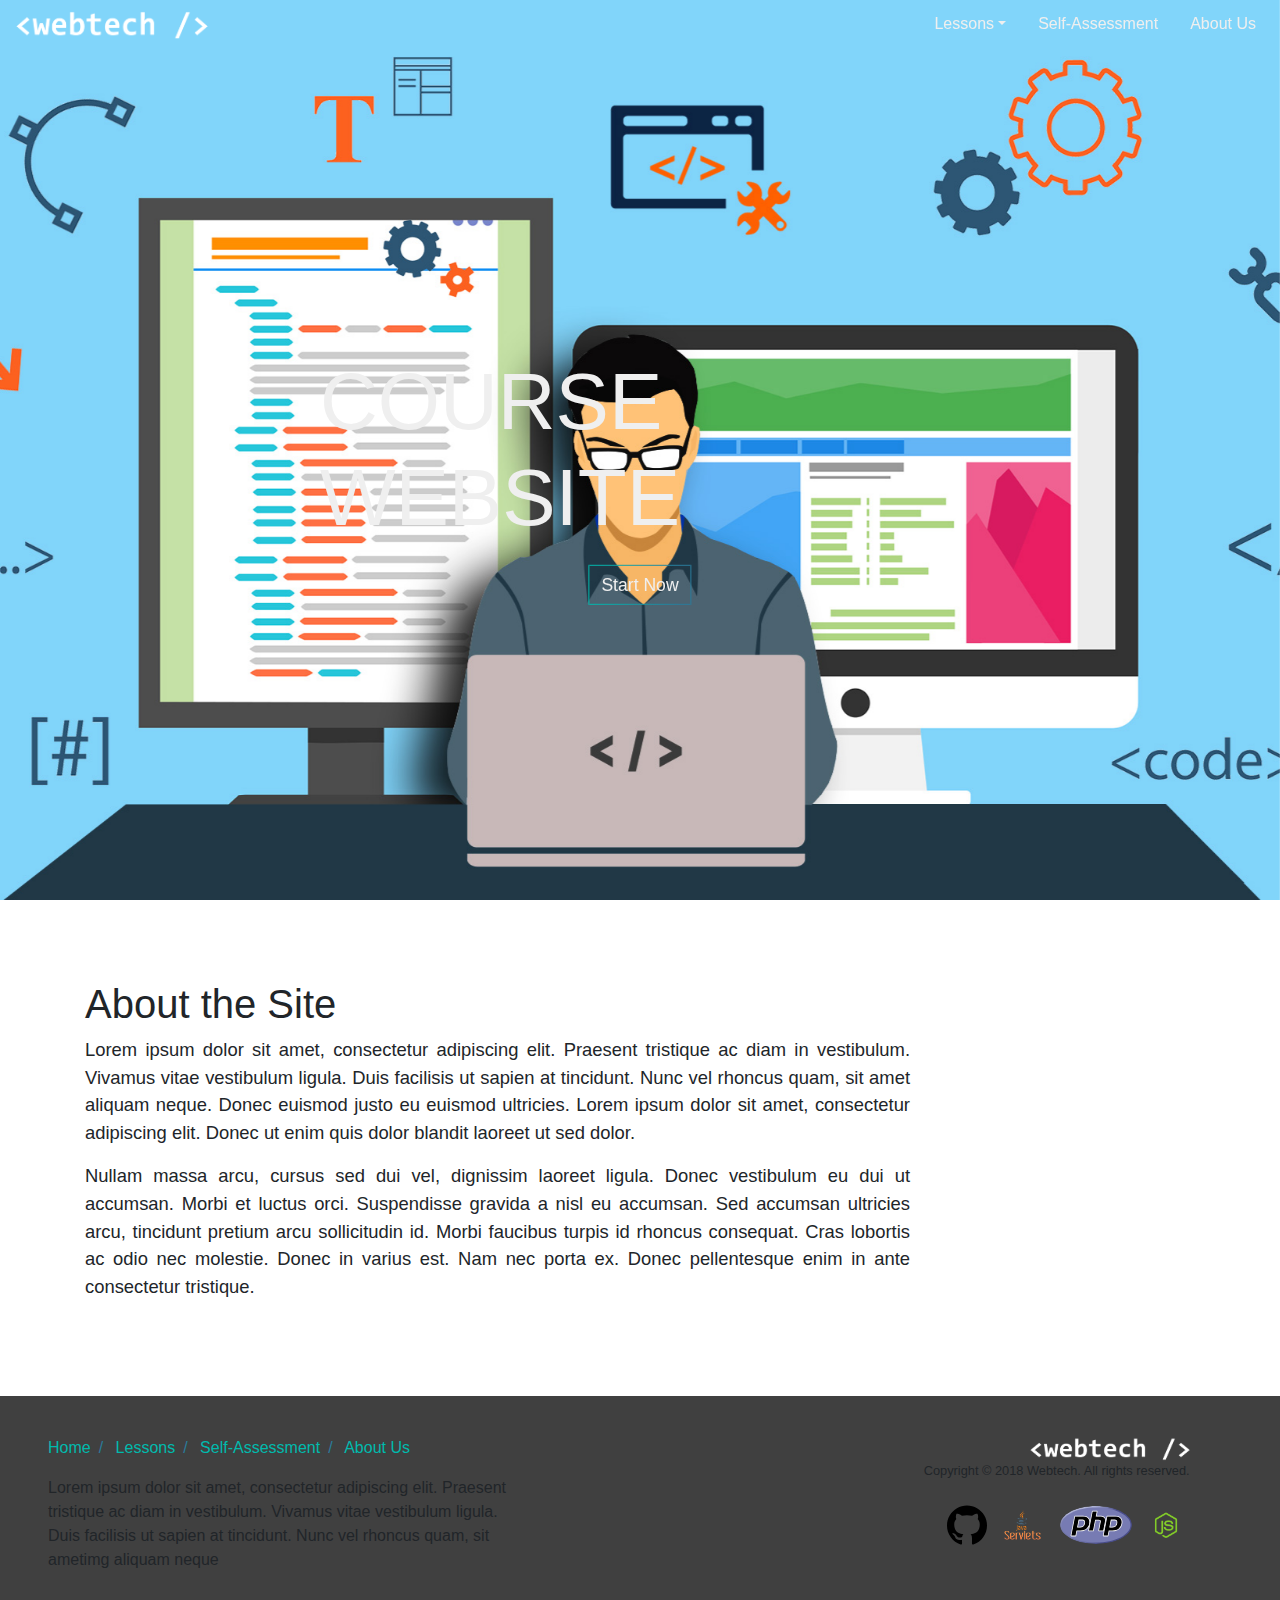
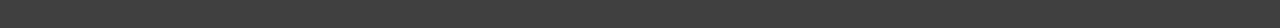
<file: Course Website/index.html>
<!DOCTYPE html>
<html lang="en">
<head>
    <meta charset="UTF-8">
    <meta name="viewport" content="width=device-width, initial-scale=1">
    <title>Webtech: Course Website</title>    
    <link rel="stylesheet" href="css/bootstrap.css">    
    <link rel="stylesheet" href="css/style.css">
</head>
<body>
    <header>
        <nav id="scroll-nav" class="navbar navbar-expand-lg navbar-dark bg-dark pl-10">
            <a href="index.html" class="navbar-brand">
                <img src="img/webtech2.png" alt="logo">
            </a>
            
            <button class="navbar-toggler" type="button" data-toggle="collapse" data-target="#collapse-btn" aria-controls="collapse-btn" aria-expanded="false" aria-label="Toggle navigation">
                <span class="navbar-toggler-icon"></span>
            </button>
            
            <div class="collapse navbar-collapse" id="collapse-btn">
                <ul class="navbar-nav ml-auto">
                    <li class="nav-item dropdown">
                        <a href="./html/lessons.html" class="nav-link dropdown-toggle mr-3" id="navbarDropdown" role="button" data-toggle="dropdown" aria-haspopup="true" aria-expanded="false">Lessons</a>
                        <div class="dropdown-menu dropdown-menu-right" aria-labelledby="navbarDropdown">
                            <a href="java-servlets.html" class="dropdown-item">Lesson 1: Servlets</a>
                            <a href="./html/php.html" class="dropdown-item">Lesson 2: PHP</a>
                            <a href="./html/nodejs.html" class="dropdown-item">Lesson 3: Node.js</a>
                       </div>
                   </li>
                   <li class="nav-item">
                       <a href="#" class="nav-link mr-3">Self-Assessment</a>
                   </li>
                   <li class="nav-item">
                       <a href="#" class="nav-link">About Us</a>
                   </li>
               </ul>
           </div>
        </nav>
    </header>
   
   <div class="cover">
        <div id="carouselExampleSlidesOnly" class="carousel slide" data-ride="carousel" data-interval="2000">
            <div class="carousel-inner">
                <div class="carousel-item active" style="background-image: url(img/bg1.jpg)"></div>
                <div class="carousel-item" style="background-image: url(img/bg2.jpg)"></div>
                <div class="carousel-item" style="background-image: url(img/bg.png)"></div>
            </div>
        </div>  
        <h1 class="cover-text">COURSE WEBSITE</h1>
        <a href="./html/lessons.html"><button class="btn btn-outline-dark" type="button">Start Now</button></a>
    </div>    
    
    <div class="container pt-10 mb-10" id="lnk-container">
        <div class="row">
            <div class="col-sm-9 text-justify">
                <h1>About the Site</h1>
                <p class="lead">
                    Lorem ipsum dolor sit amet, consectetur adipiscing elit. Praesent tristique ac diam in vestibulum. Vivamus vitae vestibulum ligula. Duis facilisis ut sapien at tincidunt. Nunc vel rhoncus quam, sit amet aliquam neque. Donec euismod justo eu euismod ultricies. Lorem ipsum dolor sit amet, consectetur adipiscing elit. Donec ut enim quis dolor blandit laoreet ut sed dolor.
                </p>
                <p class="lead">
                    Nullam massa arcu, cursus sed dui vel, dignissim laoreet ligula. Donec vestibulum eu dui ut accumsan. Morbi et luctus orci. Suspendisse gravida a nisl eu accumsan. Sed accumsan ultricies arcu, tincidunt pretium arcu sollicitudin id. Morbi faucibus turpis id rhoncus consequat. Cras lobortis ac odio nec molestie. Donec in varius est. Nam nec porta ex. Donec pellentesque enim in ante consectetur tristique.
                </p>
            </div>
        </div>
    </div>
    
    <footer>
        <div class="row">
            <div class="col-sm-5 mr-10">
               <div class="nav-footer mb-3">
                    <a href="index.html">Home</a>
                    <a href="./html/lessons.html">Lessons</a>
                    <a href="#">Self-Assessment</a>
                    <a href="#">About Us</a>
               </div>
               <p>Lorem ipsum dolor sit amet, consectetur adipiscing elit. Praesent tristique ac diam in vestibulum. Vivamus vitae vestibulum ligula. Duis facilisis ut sapien at tincidunt. Nunc vel rhoncus quam, sit ametimg aliquam neque</p>
            </div>
            <div class="col-sm-5 r-0">   
                <a href="index.html"><img src="img/webtech2.png" alt="logo"></a>
                <p class="text-copyright">Copyright &copy; 2018 Webtech. All rights reserved.</p>
                <div class="links mt-4">
                    <a href="#"><img src="img/github.svg" alt="Github Logo"></a>
                    <a href="http://www.oracle.com/technetwork/java/javaee/servlet/index.html"><img src="img/servlets.png" alt="Java Servlets Logo"></a>
                    <a href="http://php.net/manual/en/tutorial.php"><img src="img/php.svg" alt="PHP Logo"></a>
                    <a href="https://nodejs.org/api/"><img src="img/nodejs.png" alt="NodeJS Logo"></a>
                </div>
            </div>            
        </div>        
    </footer>
    
    <script src="js/jquery.slim.min.js"></script>
    <script src="js/jquery.min.js"></script>
    <script src="js/bootstrap.min.js"></script>
    <script src="js/script.js"></script>
    
</body>
</html>
</file>
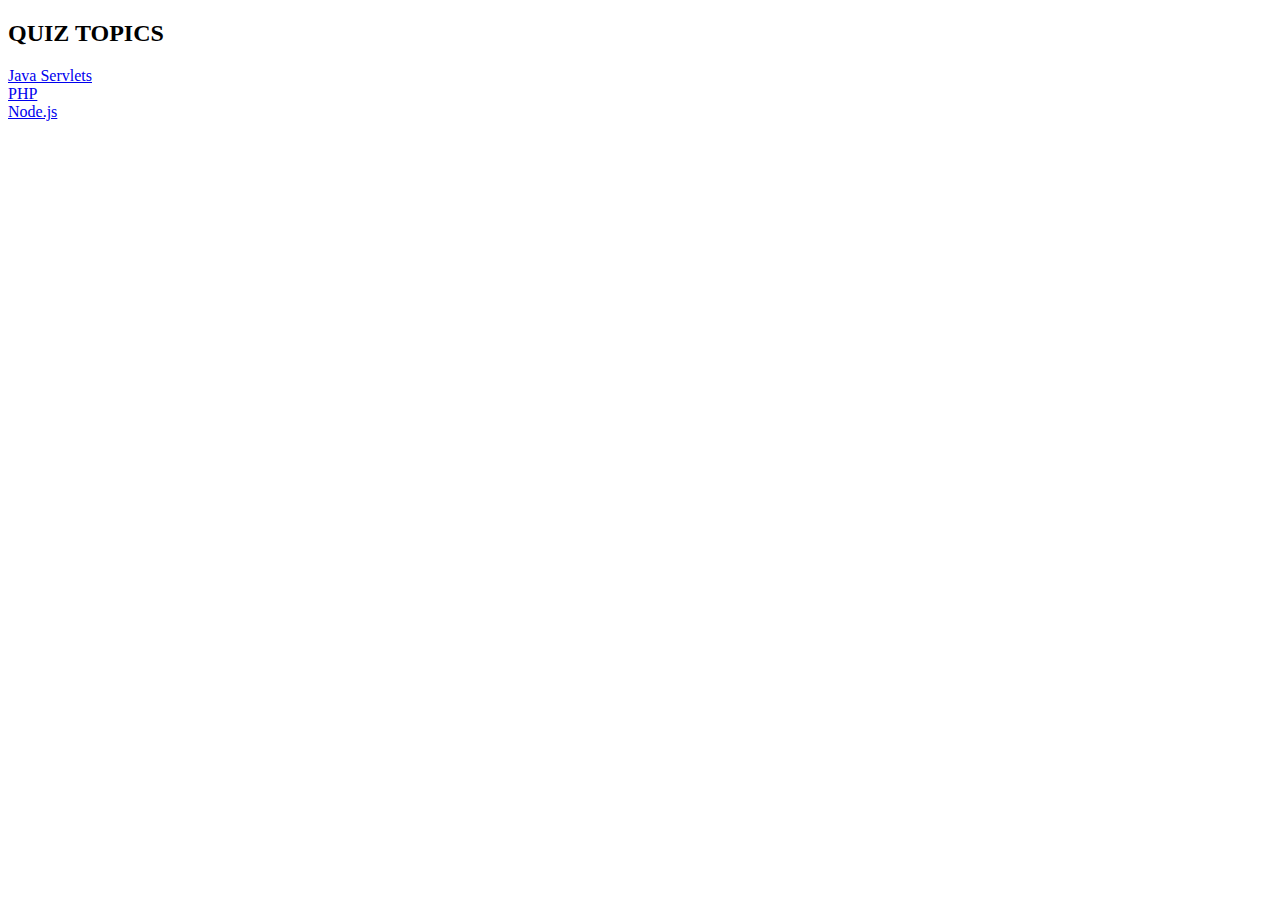
<file: self-assessment/index.html>
<!DOCTYPE html>
<html>
    <head>
        <meta charset="utf-8">
        <title> Try </title>
    </head>
    <body>
    	<h2> QUIZ TOPICS </h2>
        <a href="html/servletquiz.html">Java Servlets</a> <br> 
        <a href="html/phpquiz.html">PHP</a> <br>
        <a href="html/nodequiz.html">Node.js</a>
  
        <script src="js/jquery-3.3.1.js"></script>
        <script src="js/script.js"></script>
    </body>
</html>
</file>
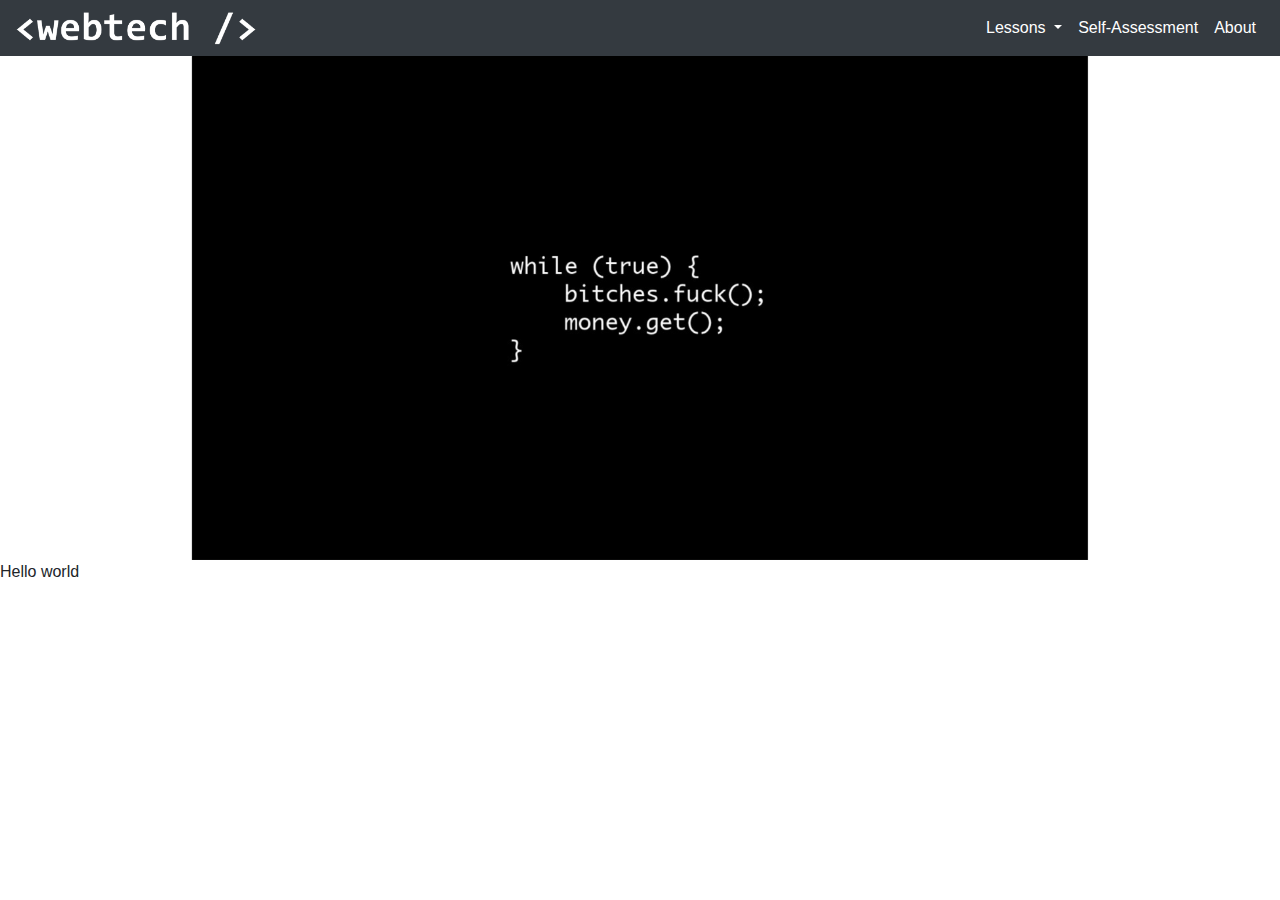
<file: site/index.html>
<!DOCTYPE html>
<html lang="en">

<head>
    <meta charset="UTF-8">
    <meta name="viewport" content="width=device-width, initial-scale=1.0">
    <meta http-equiv="X-UA-Compatible" content="ie=edge">
    <title>Webtech Finals</title>
    <link rel="stylesheet" href="css/bootstrap.css">
    <link rel="stylesheet" href="css/styles.css">
</head>

<body>
    <header>
        <nav class="navbar navbar-expand-lg bg-dark">
            <img src="img/webtech2.png" alt="site logo">
            <button class="navbar-toggler" type="button" data-toggle="collapse" data-target="#links" aria-controls="links" aria-expanded="false"
                aria-label="Toggle navigation">
                <span class="navbar-toggler-icon"></span>
            </button>

            <div class="collapse navbar-collapse" id="links">
                <ul class="navbar-nav ml-auto">
                    <li class="nav-item dropdown">
                        <a href="" class="nav-link dropdown-toggle" id="navbarDrop" role="button" data-toggle="dropdown" aria-haspopup="true" aria-expanded="false">
                            Lessons </a>

                        <div class="dropdown-menu" aria-labelledby="navbarDrop">
                            <a href="" class="dropdown-item">Topic 1:</a>
                            <a href="" class="dropdown-item">Topic 2:</a>
                            <a href="" class="dropdown-item">Topic 3:</a>
                        </div>
                    </li>
                    <li class="nav-item">
                        <a href="" class="nav-link"> Self-Assessment </a>
                    </li>
                    <li class="nav-item">
                        <a href="" class="nav-link"> About </a>
                    </li>
                </ul>
            </div>
        </nav>
    </header>

    <section>
        <div id="carouselExampleSlidesOnly" class="carousel slide" data-ride="carousel">
            <div class="carousel-inner">
                <div class="carousel-item active">
                    <img class="d-block" src="img/c.jpg" alt="First slide">
                </div>
                <div class="carousel-item">
                    <img class="d-block" src="img/b.jpg" alt="Second slide">
                </div>
                <div class="carousel-item">
                    <img class="d-block" src="img/a.jpg" alt="Third slide">
                </div>
            </div>
        </div>
    </section>

    <p>Hello world </p>
    <script src="js/jquery-3.3.1.slim.js"></script>
    <script src="js/bootstrap.js"></script>
</body>

</html>
</file>
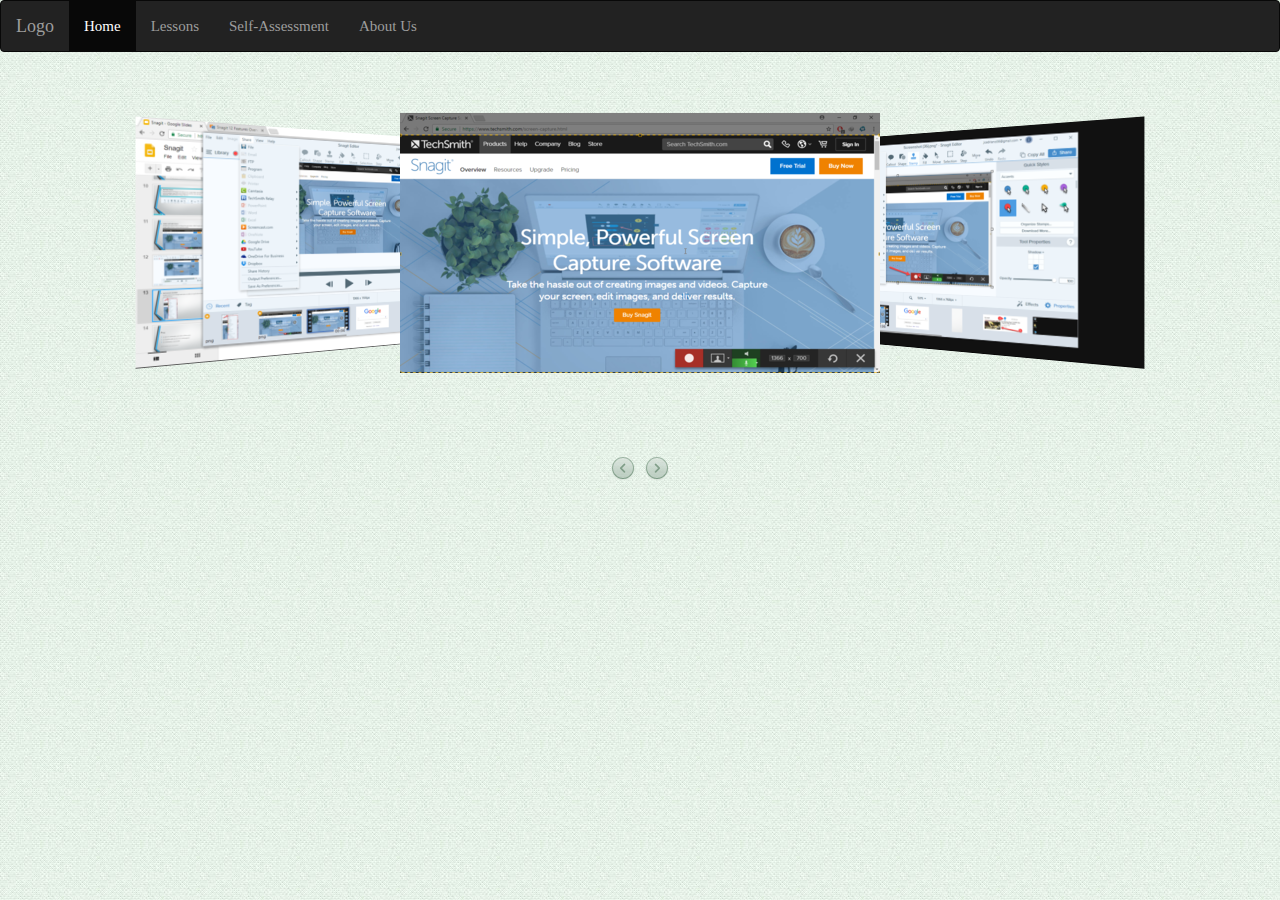
<file: 4-30/FirstSprint/index.html>
<!DOCTYPE html>
<html lang="en" dir="ltr">

<head>
  <title>WebTech Finals</title>
  <meta charset="utf-8">
  <meta name="viewport" content="width=device-width, initial-scale=1">
  <link rel="stylesheet" href="./resources/bootstrap/css/bootstrap.min.css">
  <script src="./resources/jquery/jquery-3.3.1.min.js"></script>
  <script src="./resources/bootstrap/js/bootstrap.min.js"></script>
  <link rel="stylesheet" type="text/css" href="css/demo.css" />
  <link rel="stylesheet" type="text/css" href="css/style.css" />
  <script type="text/javascript" src="js/modernizr.custom.53451.js"></script>
</head>

<body>
  <nav class="navbar navbar-inverse">
  <div class="container-fluid">
    <div class="navbar-header">
      <button type="button" class="navbar-toggle" data-toggle="collapse" data-target="#myNavbar">
        <span class="icon-bar"></span>
        <span class="icon-bar"></span>
        <span class="icon-bar"></span>
      </button>
      <a class="navbar-brand" href="#">Logo</a>
    </div>
    <div class="collapse navbar-collapse" id="myNavbar">
      <ul class="nav navbar-nav">
        <li class="active"><a href="#">Home</a></li>
        <li><a href="#">Lessons</a></li>
        <li><a href="#">Self-Assessment</a></li>
        <li><a href="#">About Us</a></li>
      </ul>
    </div>
  </div>
  </nav>

  <div class="slideshow">
    <div class="container">
        <section id="dg-container" class="dg-container">
        <div class="dg-wrapper">
          <a href="#"><img src="images/1.jpg" alt="image05"></a>
          <a href="#"><img src="images/2.jpg" alt="image06"></a>
          <a href="#"><img src="images/3.jpg" alt="image07"></a>
        </div>
        <nav>
          <span class="dg-prev">&lt;</span>
          <span class="dg-next">&gt;</span>
        </nav>
      </section>
    </div>
    <script type="text/javascript" src="js/jquery.gallery.js"></script>
    <script type="text/javascript">
      $(function() {
        $('#dg-container').gallery();
      });
    </script/>
  </div>
</body>

</html>
</file>
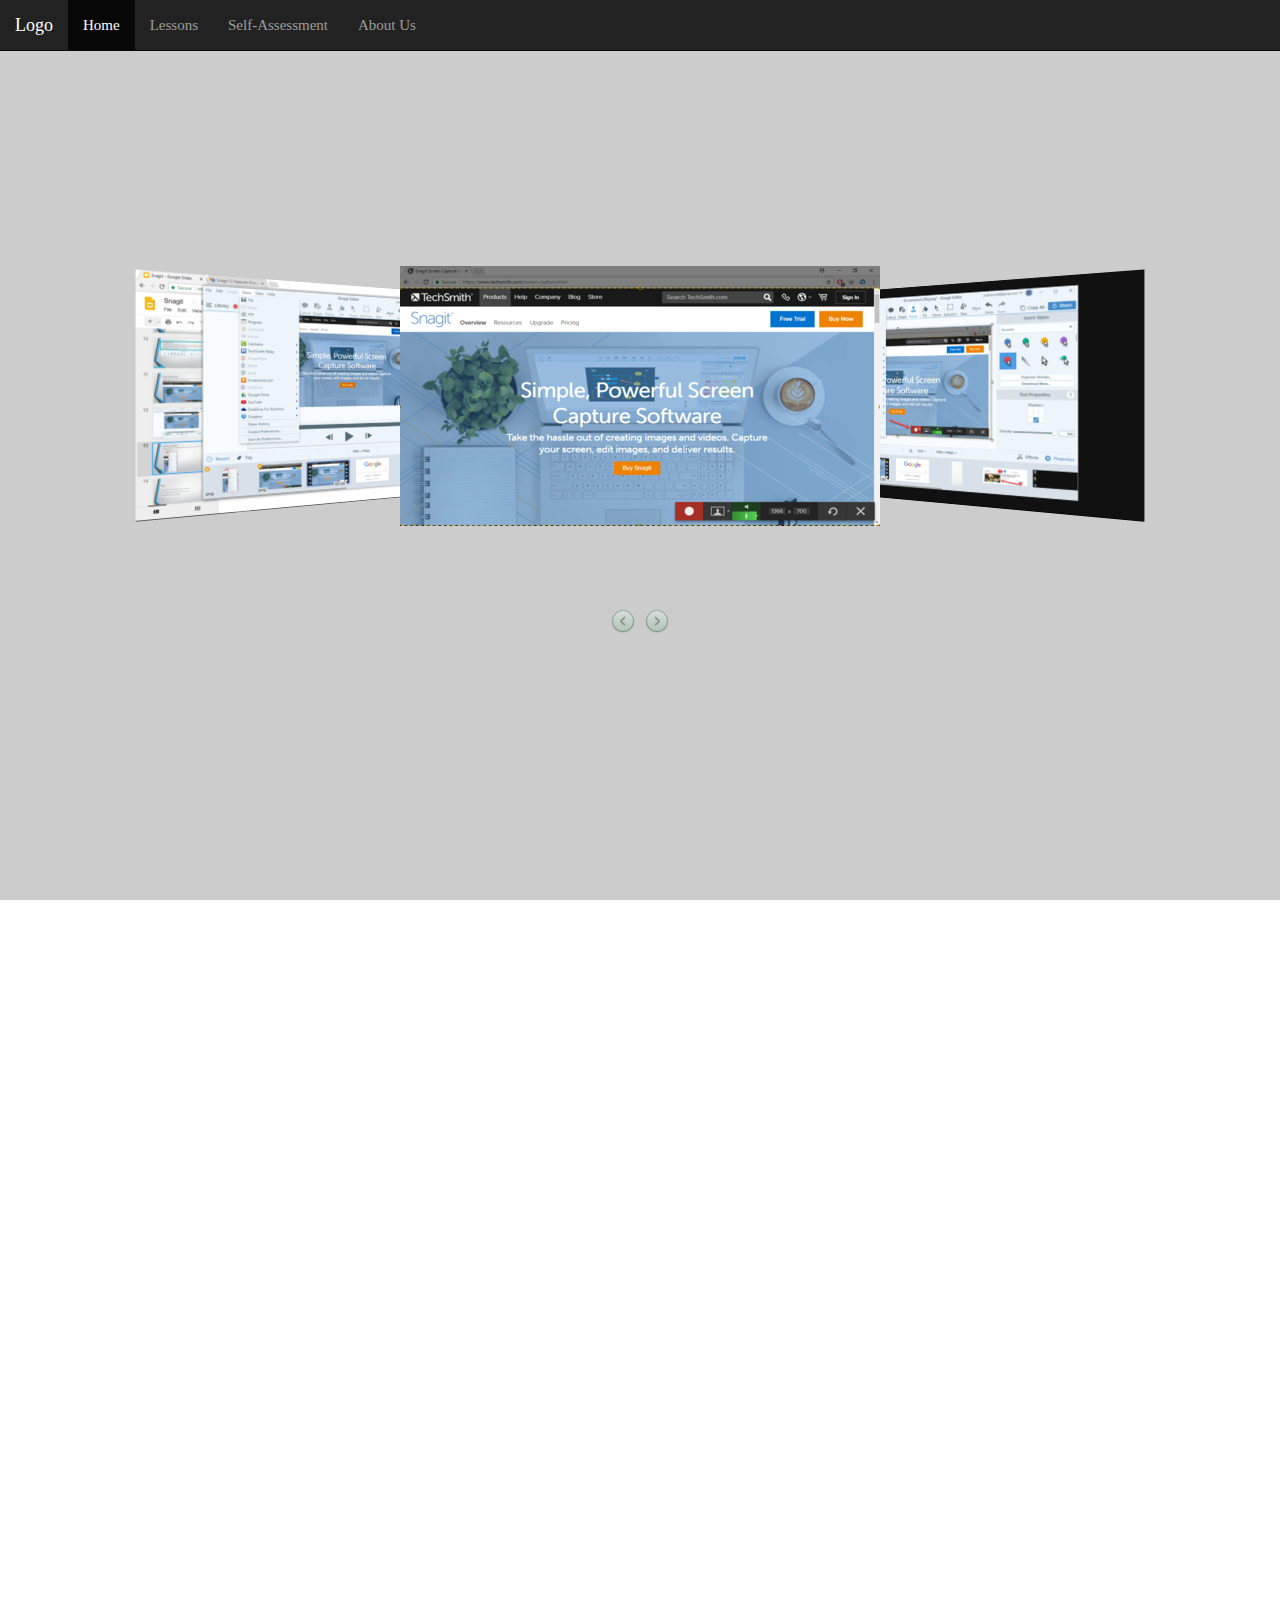
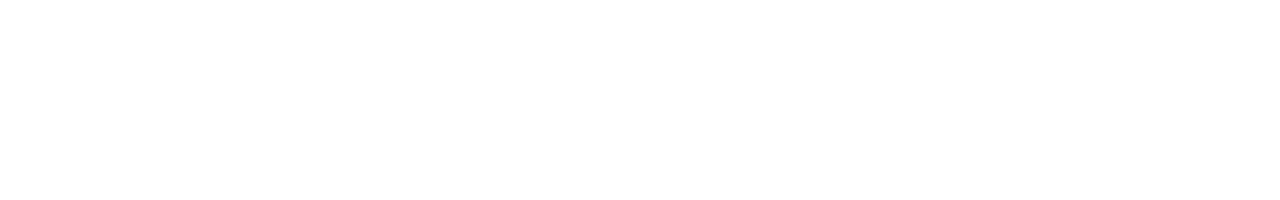
<file: 5-1/SecondSprint/index.html>
<!DOCTYPE html>
<html lang="en" dir="ltr">

<head>
  <title>WebTech Finals</title>
  <meta charset="utf-8">
  <meta name="viewport" content="width=device-width, initial-scale=1">
  <link rel="stylesheet" href="./resources/bootstrap/css/bootstrap.min.css">
  <script src="./resources/jquery/jquery-3.3.1.min.js"></script>
  <script src="./resources/bootstrap/js/bootstrap.min.js"></script>
  <link rel="stylesheet" type="text/css" href="css/demo.css" />
  <link rel="stylesheet" type="text/css" href="css/style.css" />
  <script type="text/javascript" src="js/modernizr.custom.53451.js"></script>
  <script type="text/javascript" src="js/jquery.gallery.js"></script>
  <script type="text/javascript">
    $(function() {
      $('#dg-container').gallery();
    });
  </script>

  <link rel="stylesheet" type="text/css" href="./css/jquery.fullPage.css">

  <!-- This following line is optional. Only necessary if you use the option css3:false and you want to use other easing effects rather than "linear", "swing" or "easeInOutCubic".
  <script src="vendors/jquery.easings.min.js"></script>-->
  <!-- This following line is only necessary in the case of using the option `scrollOverflow:true`
  <script type="text/javascript" src="vendors/scrolloverflow.min.js"></script>-->
  <script type="text/javascript" src="./js/jquery.fullPage.js"></script>
  <script type="text/javascript">
    $(document).ready(function() {
      $('#fullpage').fullpage({sectionsColor : ['#ccc', '#1bbc9b']});
  });
  </script>
  <link rel="stylesheet" type="text/css" href="./css/main.css">
</head>

<body>

    <nav class="navbar navbar-inverse navbar-fixed-top">
    <div class="container-fluid">
      <div class="navbar-header">
        <button type="button" class="navbar-toggle" data-toggle="collapse" data-target="#myNavbar">
            <span class="icon-bar"></span>
            <span class="icon-bar"></span>
            <span class="icon-bar"></span>
        </button>
        <a class="navbar-brand" href="#">Logo</a>
      </div>
      <div class="collapse navbar-collapse" id="myNavbar">
        <ul class="nav navbar-nav">
          <li class="active"><a href="#">Home</a></li>
          <li><a href="#">Lessons</a></li>
          <li><a href="#">Self-Assessment</a></li>
          <li><a href="#">About Us</a></li>
        </ul>
      </div>
    </div>
    </nav>

    <div id="fullpage">
    <div class="section" id="section0">

      <div class="slideshow">
        <div class="container">
            <section id="dg-container" class="dg-container">
            <div class="dg-wrapper">
              <a href="#"><img src="images/1.jpg" alt="image05"></a>
              <a href="#"><img src="images/2.jpg" alt="image06"></a>
              <a href="#"><img src="images/3.jpg" alt="image07"></a>
            </div>
            <nav>
              <span class="dg-prev">&lt;</span>
              <span class="dg-next">&gt;</span>
            </nav>
          </section>
        </div>
      </div>
    </div>

    <div class="section" id="section1">
      <div class="container">
        <div class="jumbotron">
          <h1>Welcome To This AWESOME Website</h1>
        </div>
      </div>
  	</div>

  </div>
</body>

</html>
</file>
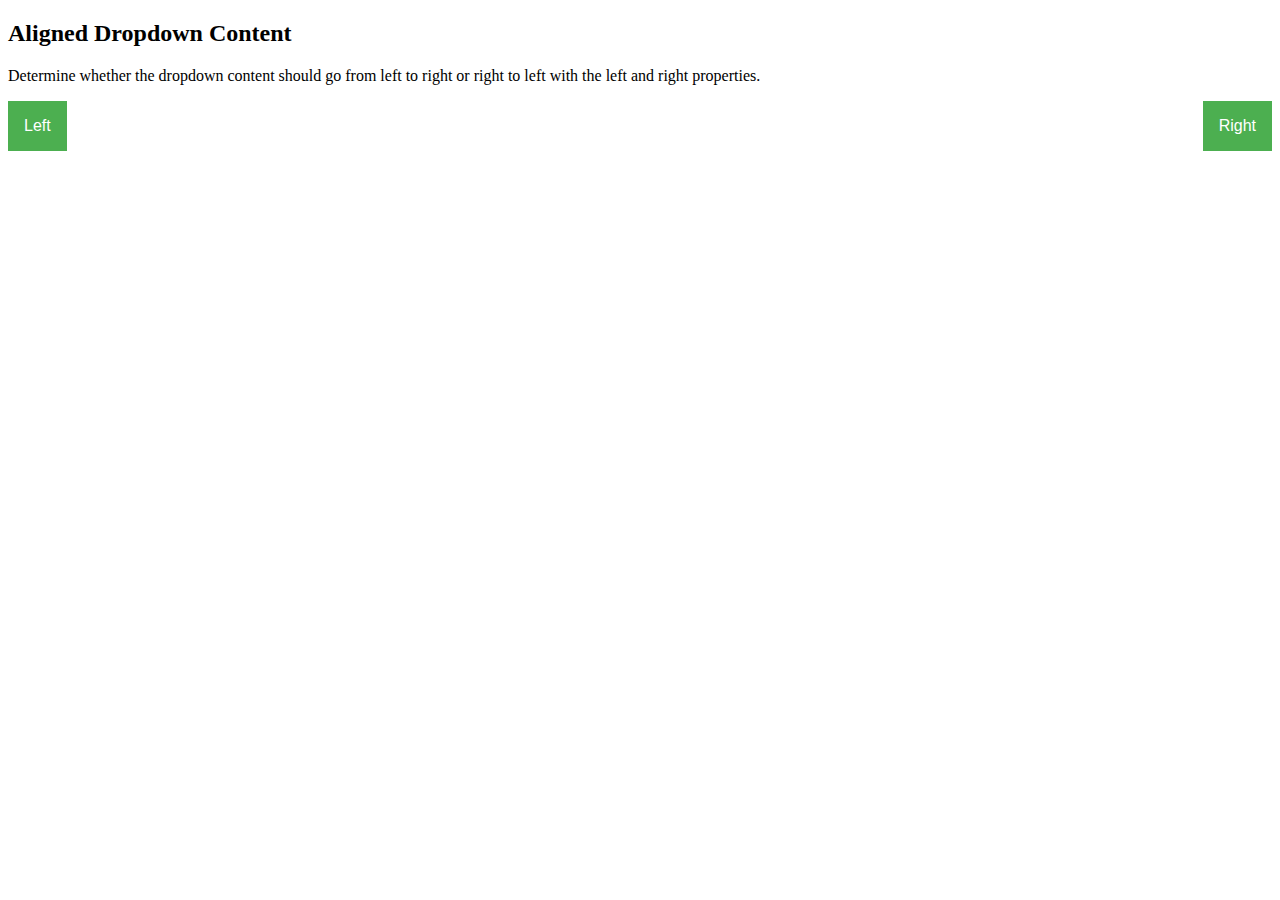
<file: 5-1-sample(2)/try.html>
<!DOCTYPE html>
<html>
<head>
<style>
.dropbtn {
    background-color: #4CAF50;
    color: white;
    padding: 16px;
    font-size: 16px;
    border: none;
    cursor: pointer;
}

.dropdown {
    position: relative;
    display: inline-block;
}

.dropdown-content {
    display: none;
    position: absolute;
    right: 0;
    background-color: #f9f9f9;
    min-width: 160px;
    box-shadow: 0px 8px 16px 0px rgba(0,0,0,0.2);
    z-index: 1;
}

.dropdown-content a {
    color: black;
    padding: 12px 16px;
    text-decoration: none;
    display: block;
}

.dropdown-content a:hover {background-color: #f1f1f1}

.dropdown:hover .dropdown-content {
    display: block;
}

.dropdown:hover .dropbtn {
    background-color: #3e8e41;
}
</style>
</head>
<body>

<h2>Aligned Dropdown Content</h2>
<p>Determine whether the dropdown content should go from left to right or right to left with the left and right properties.</p>

<div class="dropdown" style="float:left;">
  <button class="dropbtn">Left</button>
  <div class="dropdown-content" style="left:0;">
    <a href="#">Link 1</a>
    <a href="#">Link 2</a>
    <a href="#">Link 3</a>
  </div>
</div>

<div class="dropdown" style="float:right;">
  <button class="dropbtn">Right</button>
  <div class="dropdown-content">
    <a href="#">Link 1</a>
    <a href="#">Link 2</a>
    <a href="#">Link 3</a>
  </div>
</div>

</body>
</html>
</file>
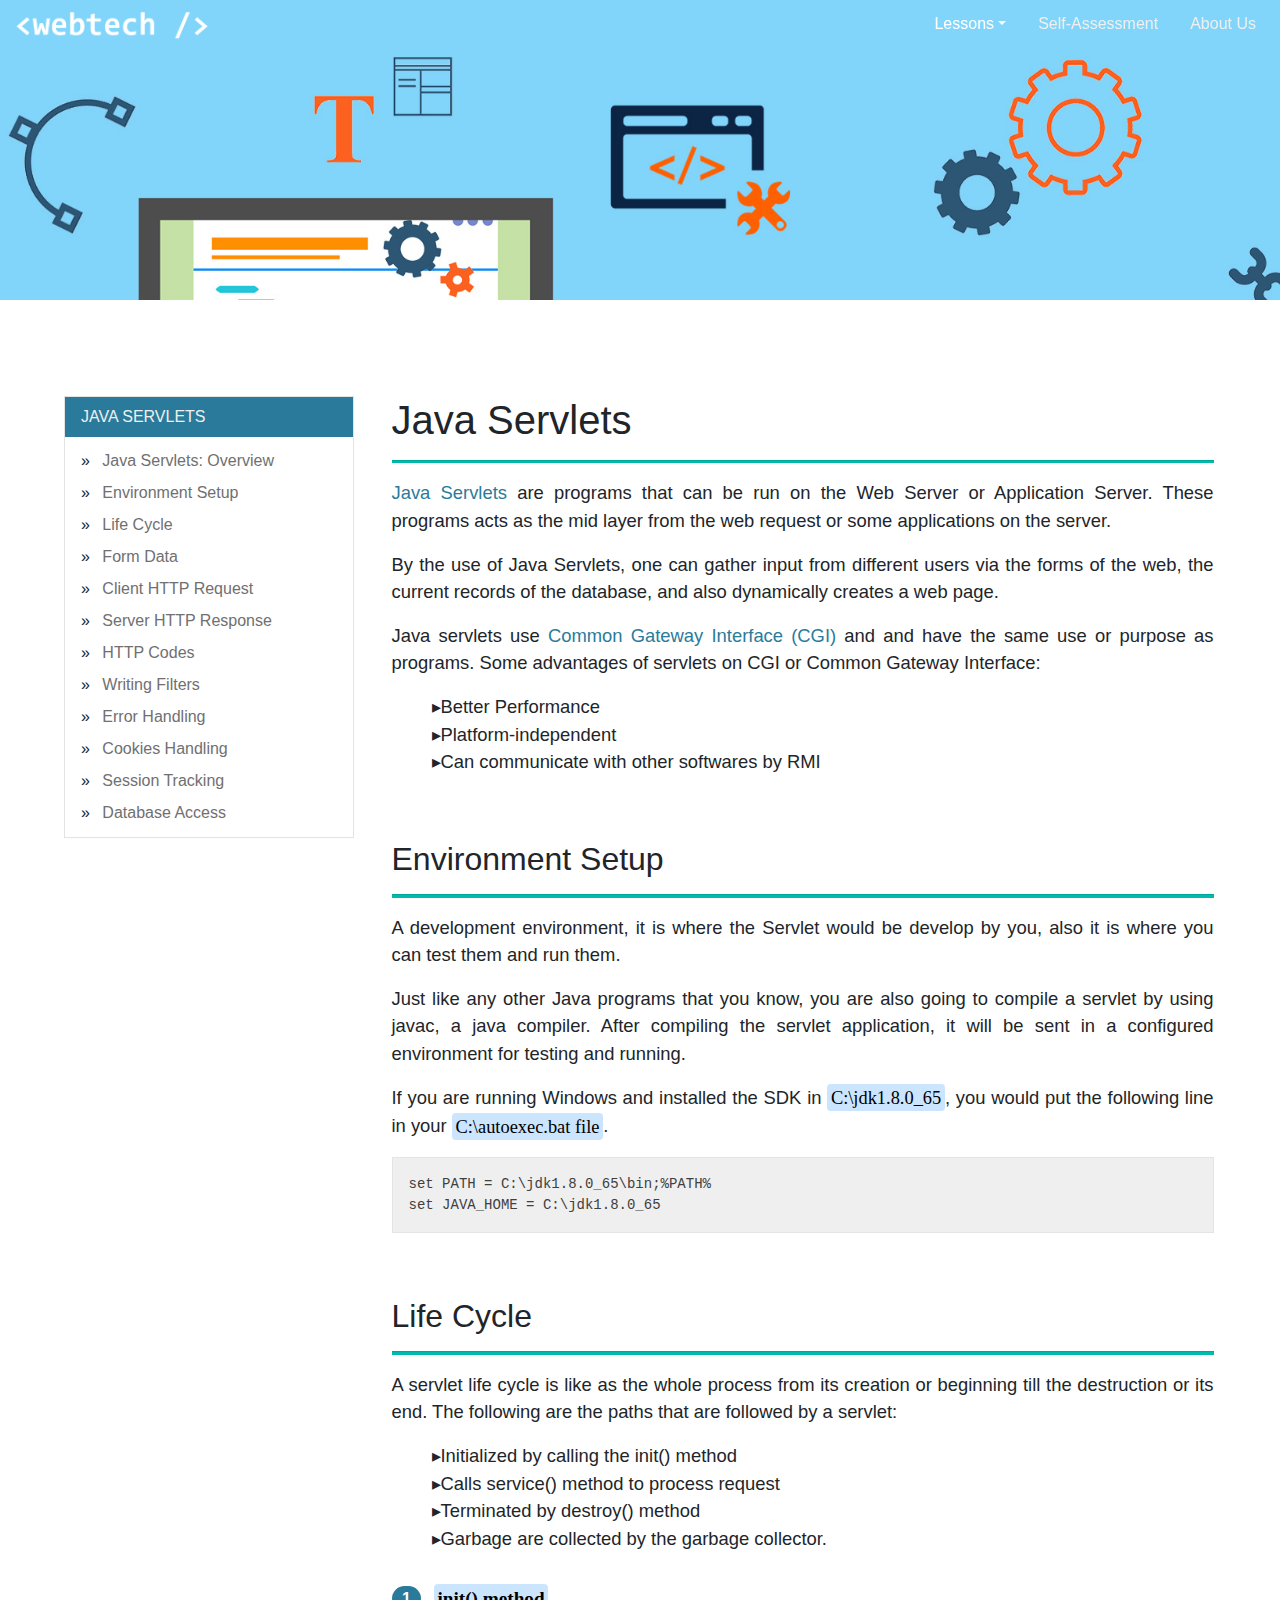
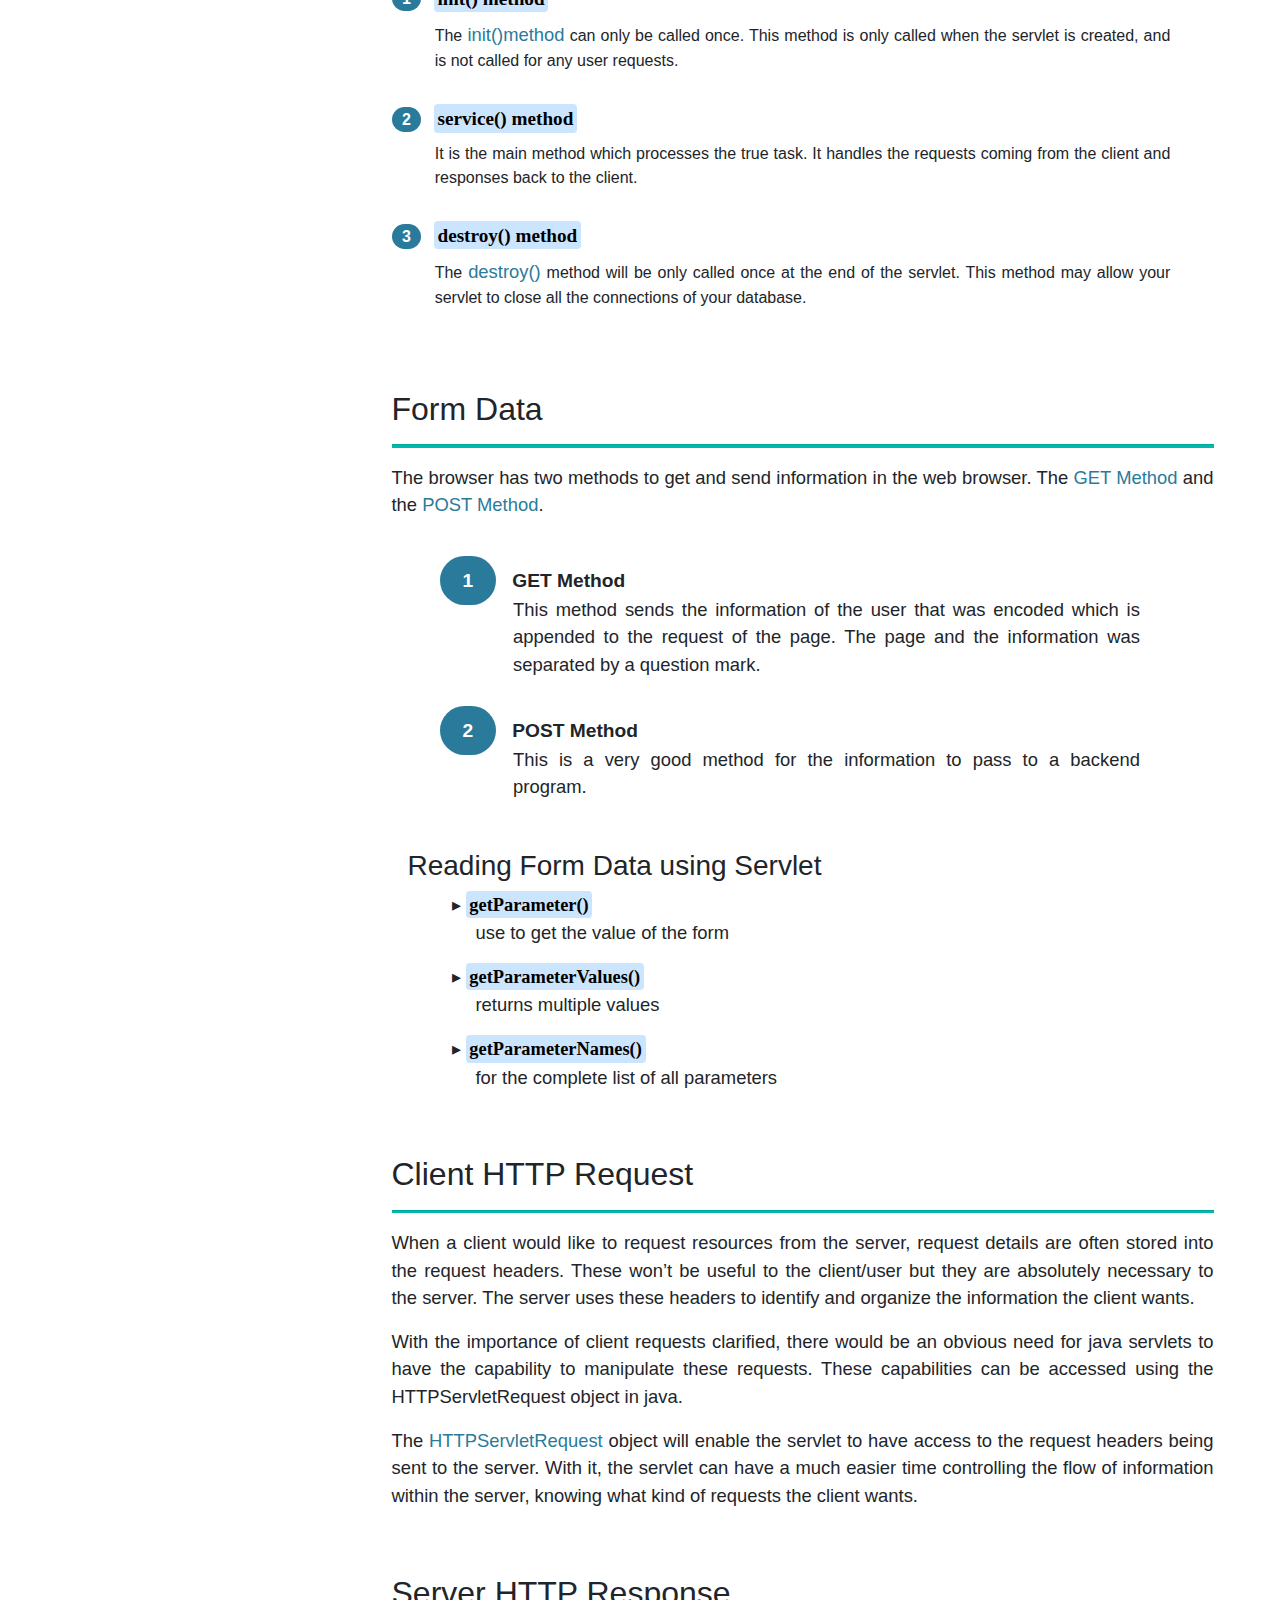
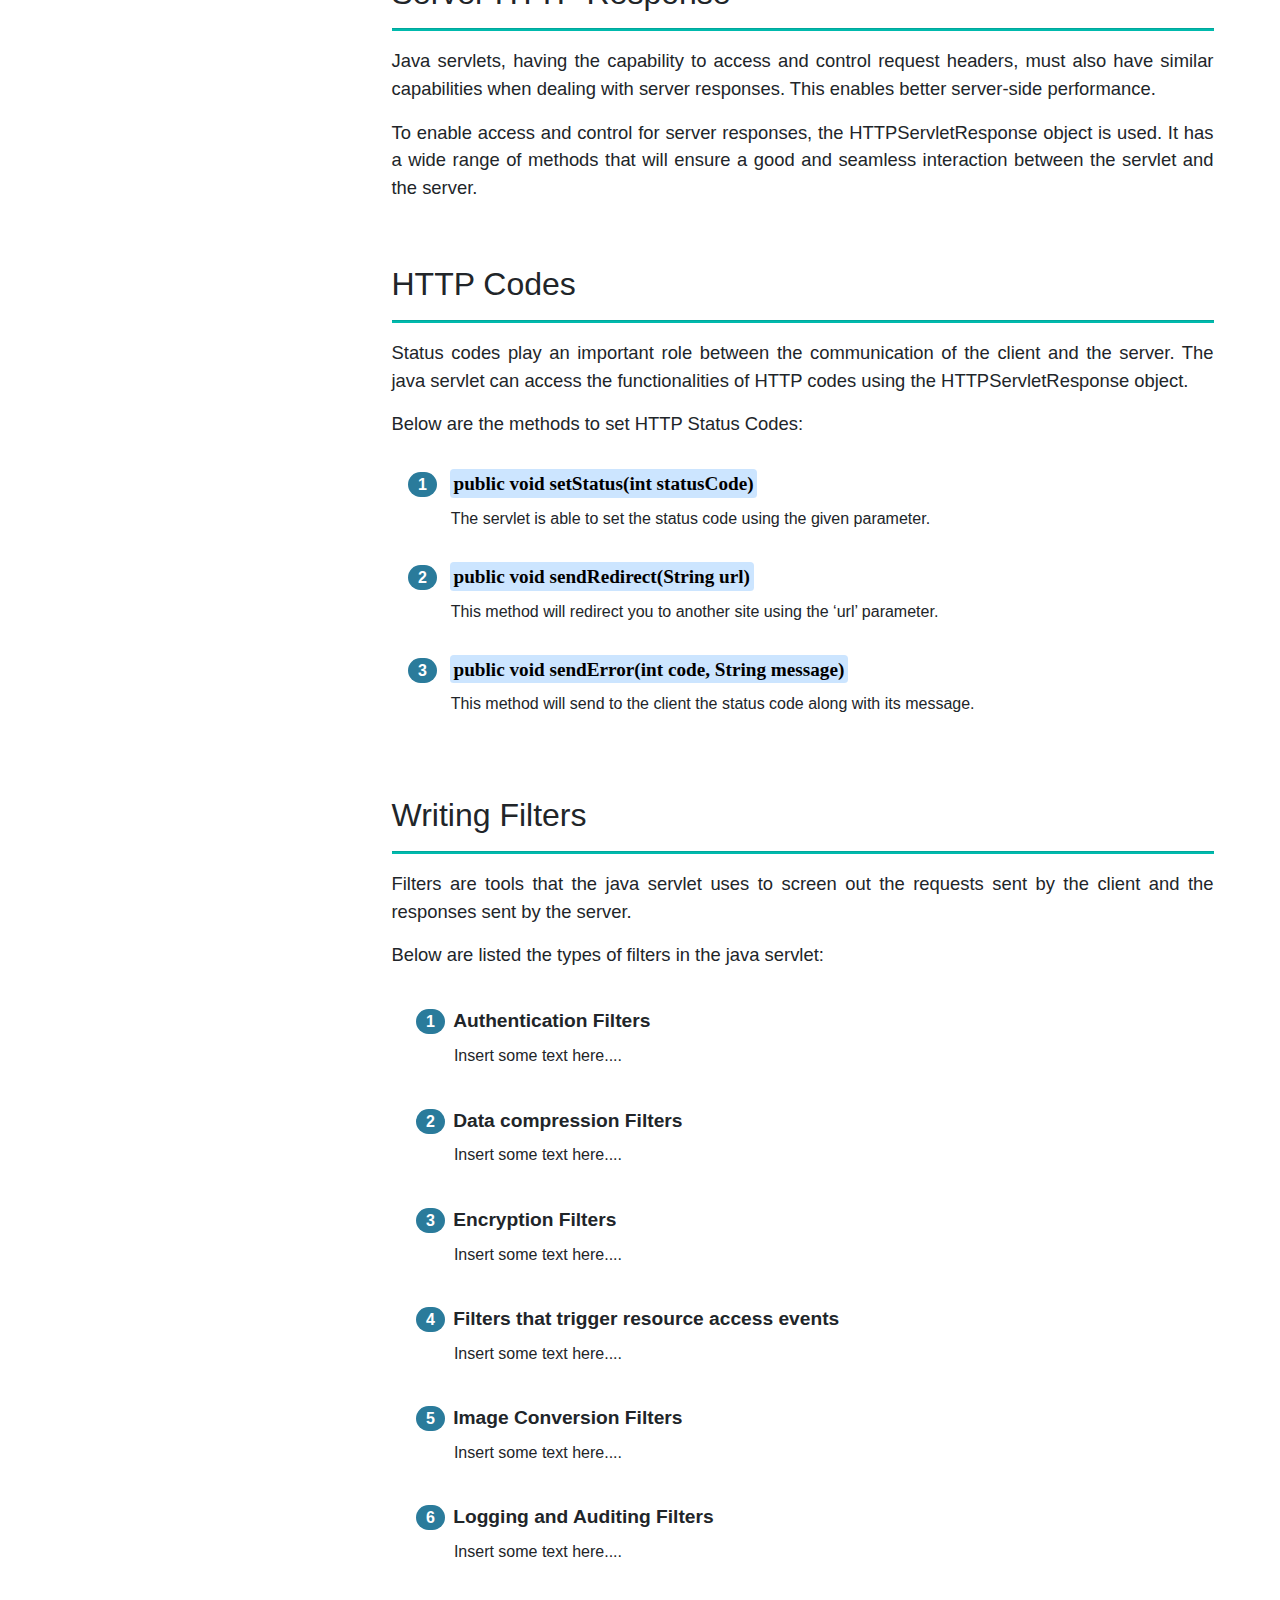
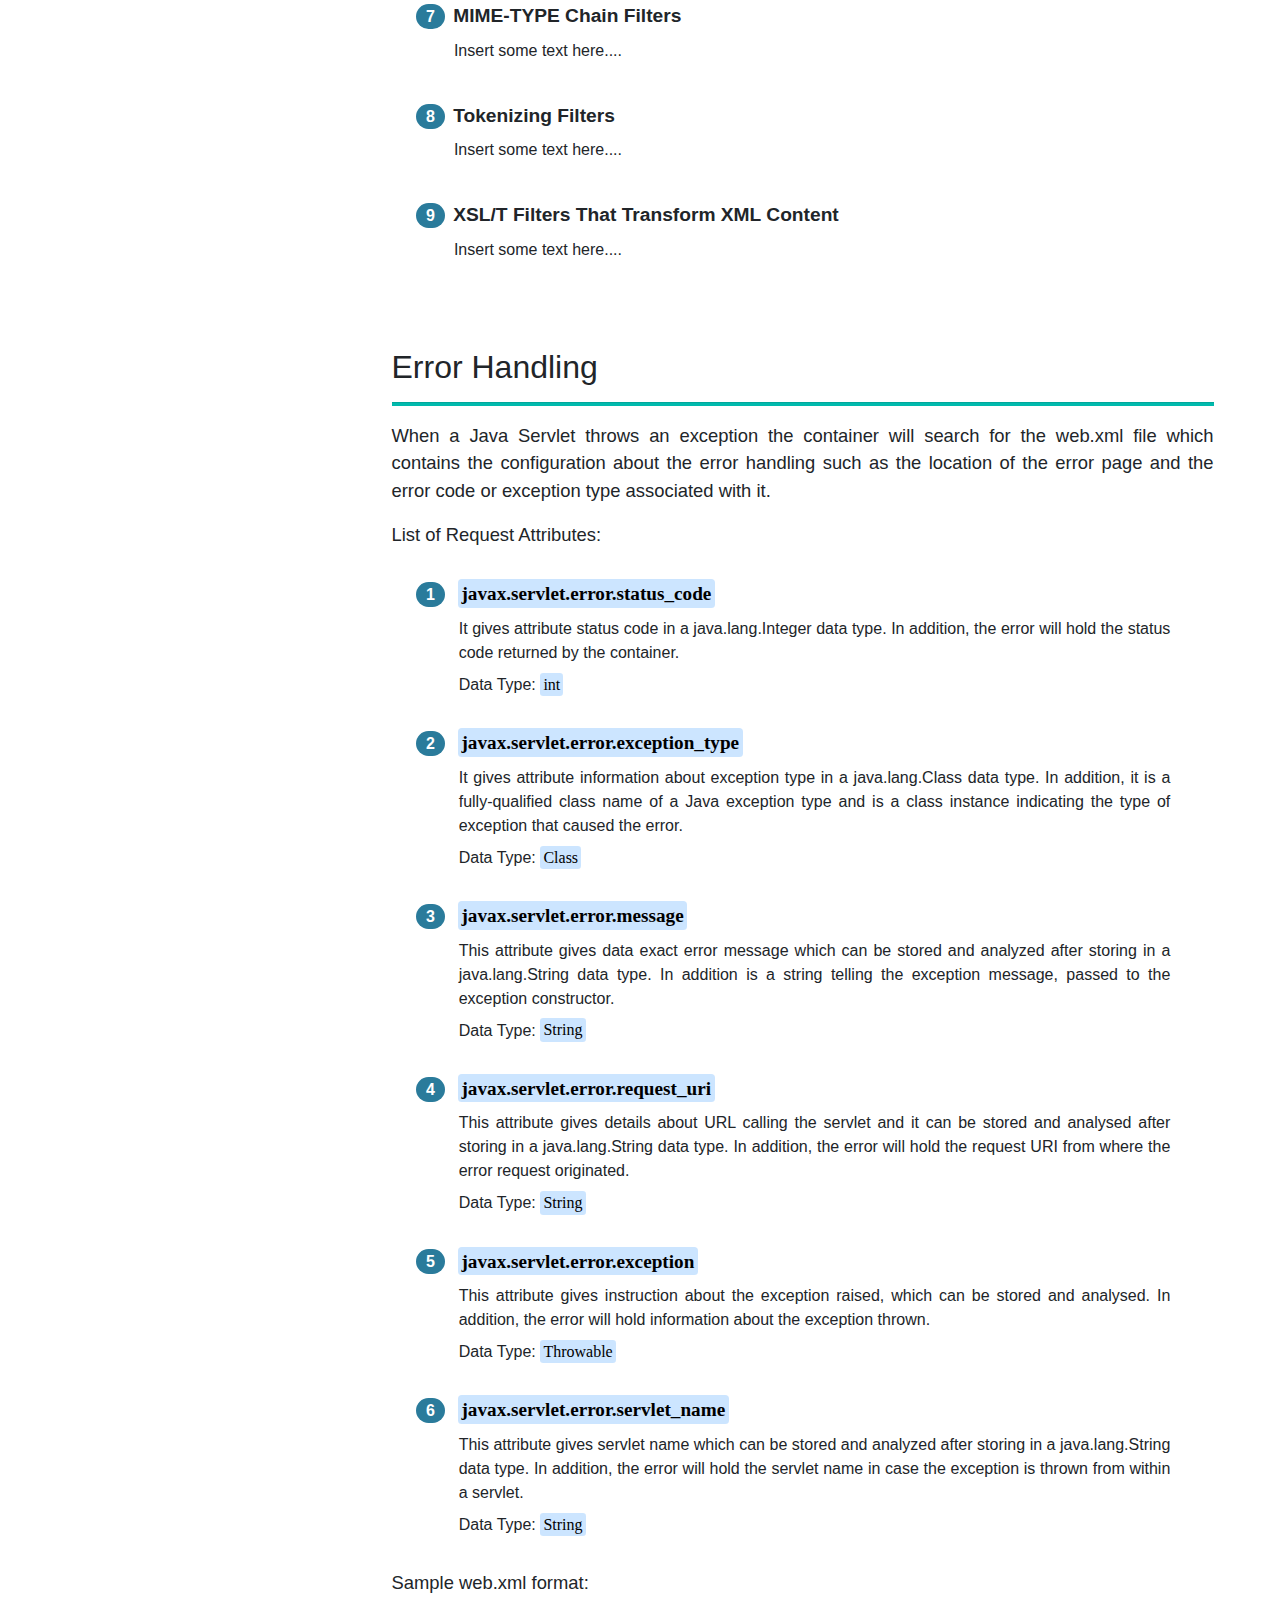
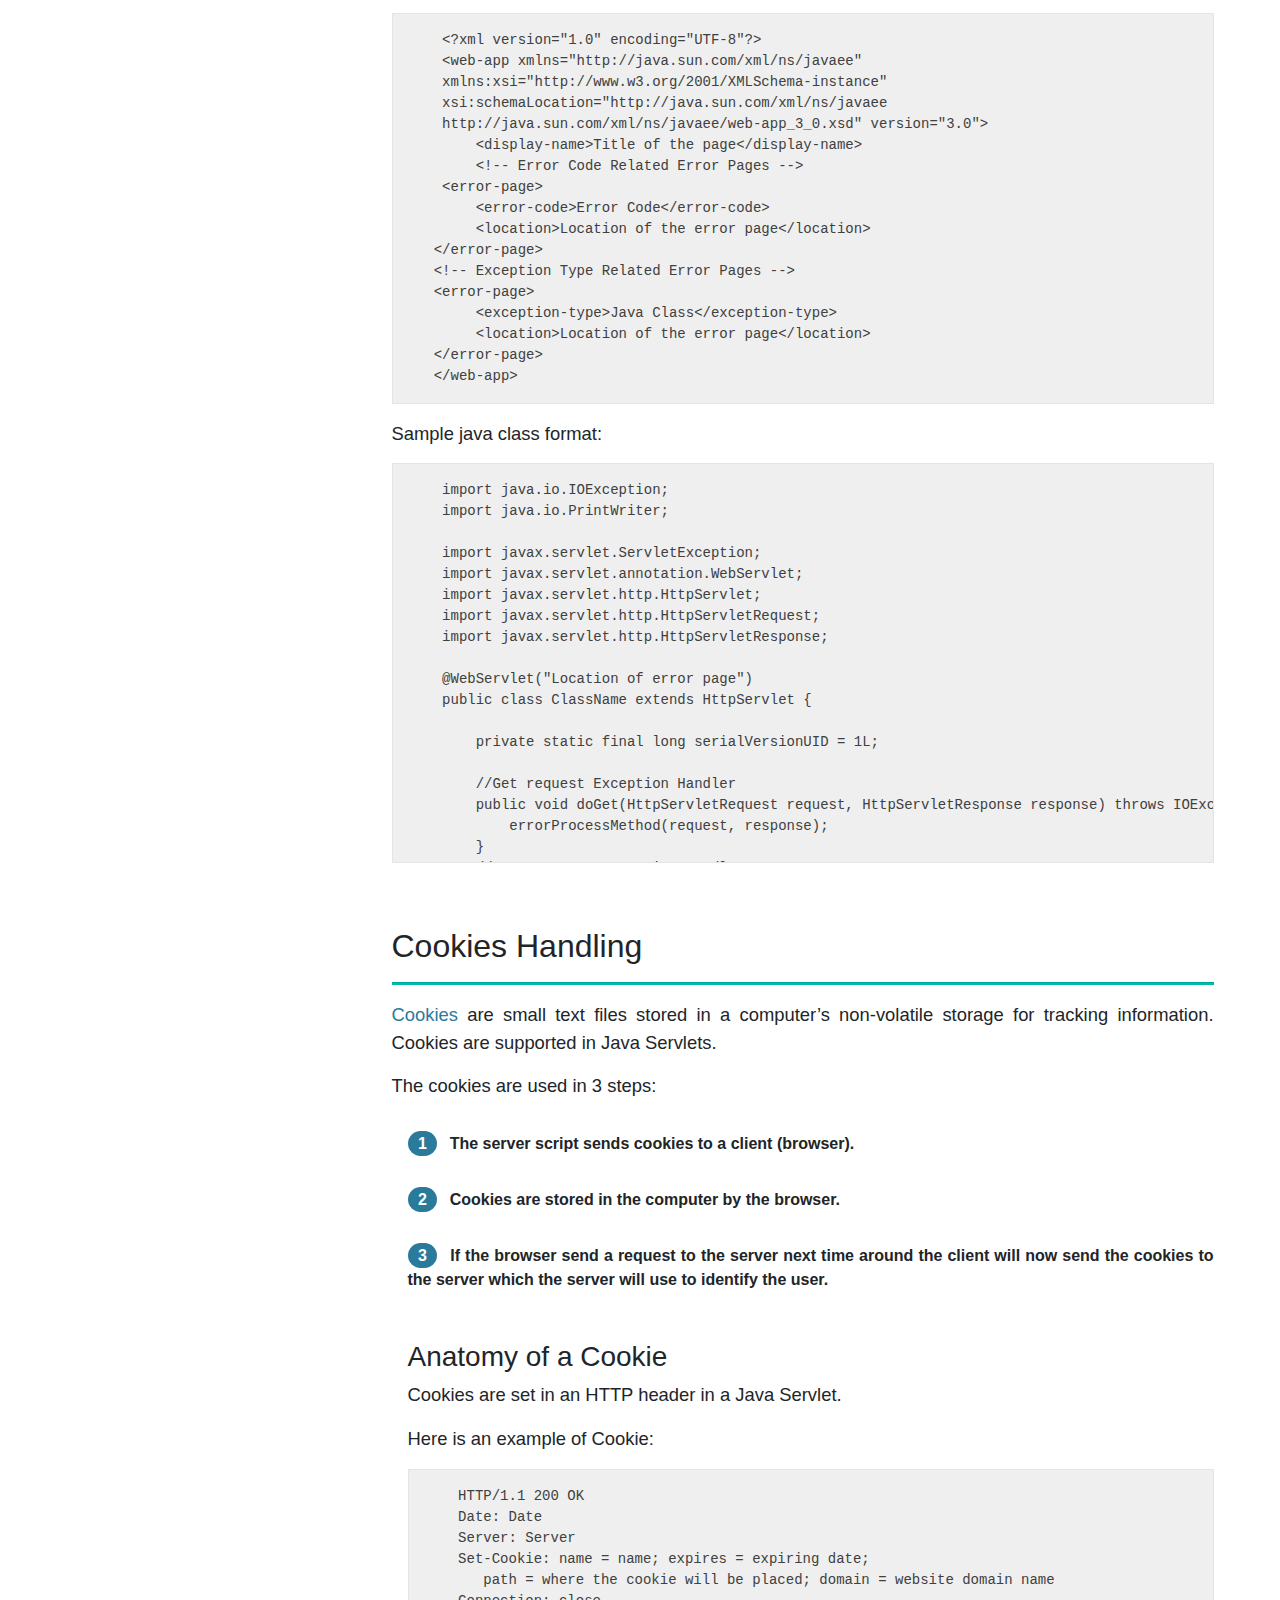
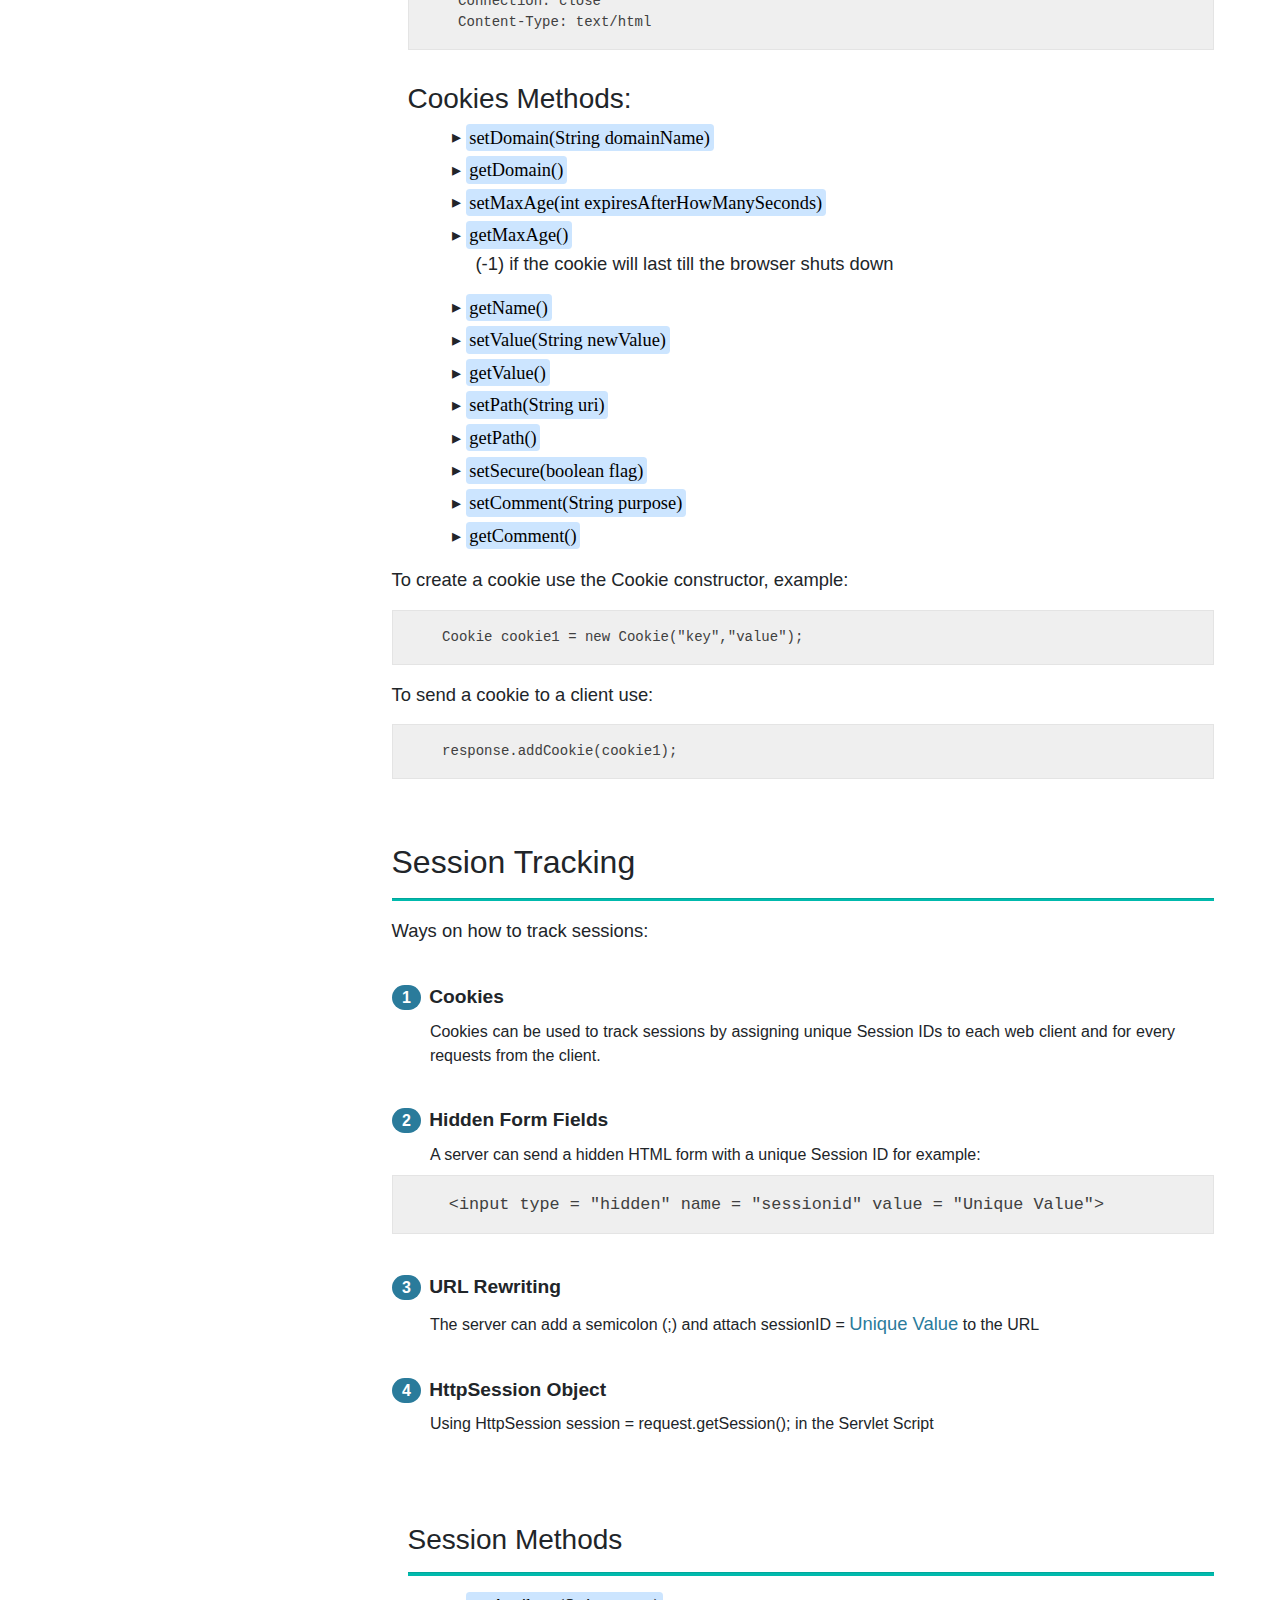
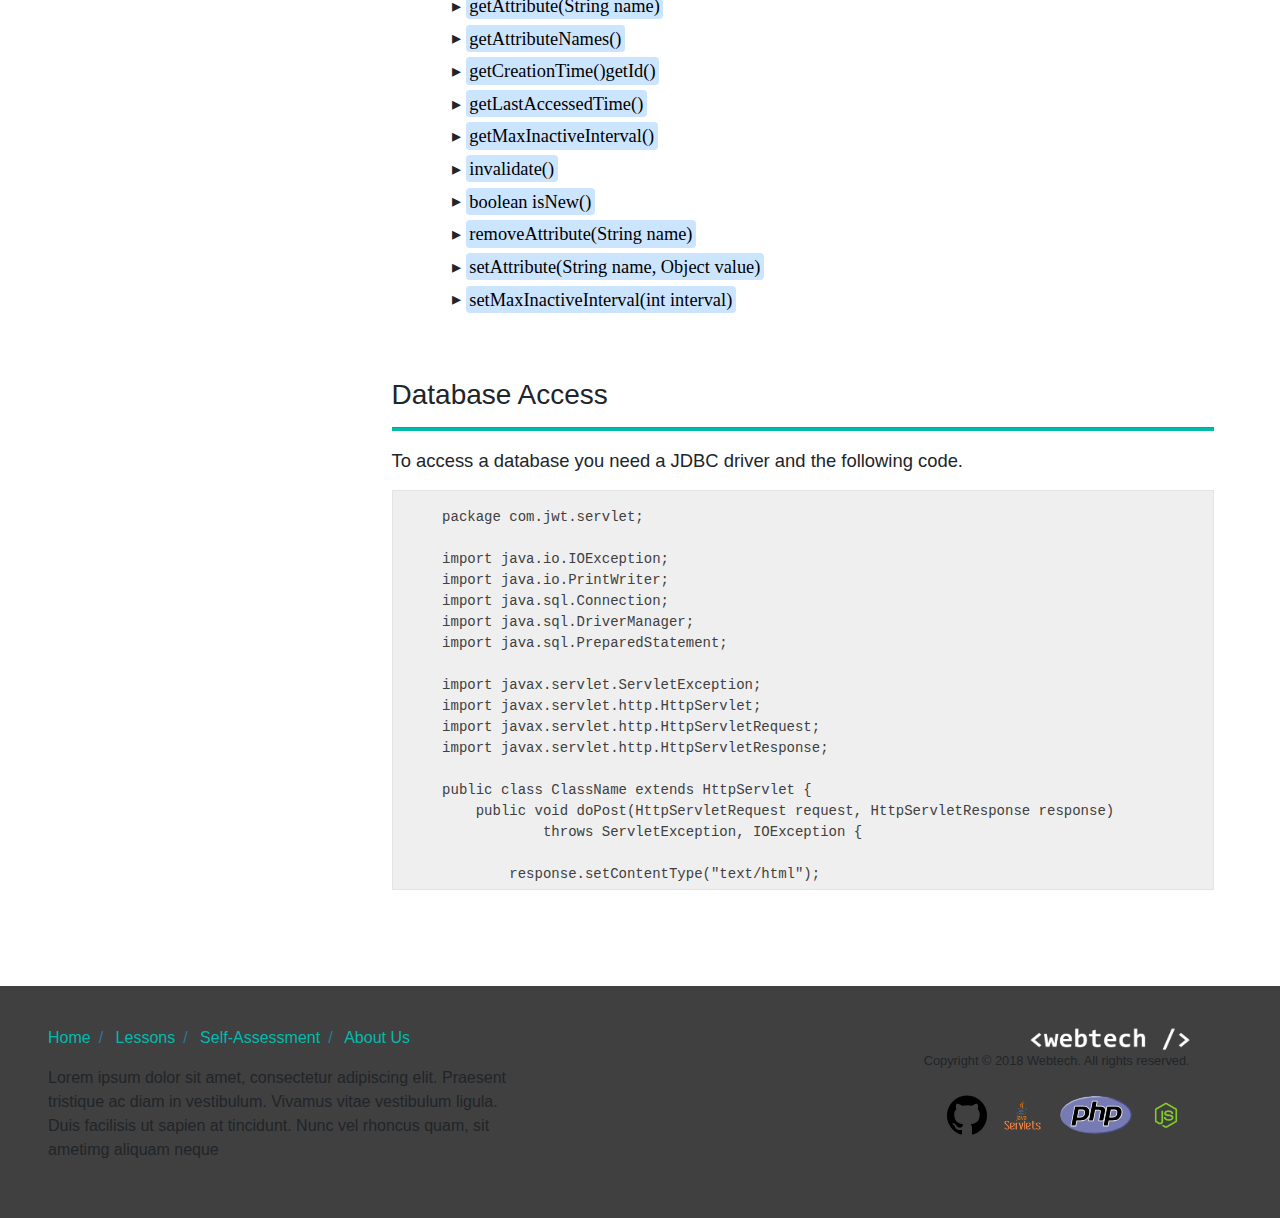
<file: Course Website/html/java-servlets.html>
<!DOCTYPE html>
<html lang="en">
<head>
    <meta charset="UTF-8">
    <meta name="viewport" content="width=device-width, initial-scale=1">
    <title>Webtech: Java Servlets</title>
    <link rel="stylesheet" href="../css/bootstrap.css">    
    <link rel="stylesheet" href="../css/style.css">
</head>
<body>
    <header>
        <nav id="scroll-nav" class="navbar navbar-expand-lg navbar-dark bg-dark pl-10">
            <a href="../index.html" class="navbar-brand">
                <img src="../img/webtech2.png" alt="logo">
            </a>
            
            <button class="navbar-toggler" type="button" data-toggle="collapse" data-target="#collapse-btn" aria-controls="collapse-btn" aria-expanded="false" aria-label="Toggle navigation">
                <span class="navbar-toggler-icon"></span>
            </button>
            
            <div class="collapse navbar-collapse" id="collapse-btn">
                <ul class="navbar-nav ml-auto">
                    <li class="nav-item dropdown">
                        <a href="lessons.html" class="nav-link dropdown-toggle active mr-3" id="navbarDropdown" role="button" data-toggle="dropdown" aria-haspopup="true" aria-expanded="false">Lessons</a>
                        <div class="dropdown-menu dropdown-menu-right" aria-labelledby="navbarDropdown">
                            <a href="java-servlets.html" class="dropdown-item">Lesson 1: Servlets</a>
                            <a href="php.html" class="dropdown-item">Lesson 2: PHP</a>
                            <a href="nodejs.html" class="dropdown-item">Lesson 3: Node.js</a>
                       </div>
                   </li>
                   <li class="nav-item">
                       <a href="#" class="nav-link mr-3">Self-Assessment</a>
                   </li>
                   <li class="nav-item">
                       <a href="#" class="nav-link">About Us</a>
                   </li>
               </ul>
           </div>
        </nav>
    </header>
    
    <div class="cover">
        <div class="bg-item" style="background-image: url(../img/bg1.jpg)">
        </div>
    </div>
    
    <div class="ml-3 mr-3 pt-5 mb-10">
        <div class="row">
            <div class="col-sm-3 pt-5 ml-5">
                <ul class="nav flex-column">
                    <li class="nav-item">
                        <a class="nav-link bg-active" href="#">JAVA SERVLETS</a>
                        <div class="subnav">
                            <ul class="subnav-menu">
                                <li class="nav-item">
                                    <a href="#servlet-overview">Java Servlets: Overview</a>
                                </li>
                                <li class="nav-item">
                                    <a href="#servlet-envi">Environment Setup</a>
                                </li>
                                <li class="nav-item">
                                    <a href="#servlet-life">Life Cycle</a>
                                </li>
                                <li class="nav-item">
                                    <a href="#servlet-form">Form Data</a>
                                </li>
                                <li class="nav-item">
                                    <a href="#servlet-client">Client HTTP Request</a>
                                </li>
                                <li class="nav-item">
                                    <a href="#servlet-server">Server HTTP Response</a>
                                </li>
                                <li class="nav-item">
                                    <a href="#servlet-http-code">HTTP Codes</a>
                                </li>
                                <li class="nav-item">
                                    <a href="#servlet-filters">Writing Filters</a>
                                </li>
                                <li class="nav-item">
                                    <a href="#servlet-error">Error Handling</a>
                                </li>
                                <li class="nav-item">
                                    <a href="#servlet-cookies">Cookies Handling</a>
                                </li>
                                <li class="nav-item">
                                    <a href="#servlet-session">Session Tracking</a>
                                </li>
                                <li class="nav-item">
                                    <a href="#servlet-database">Database Access</a>
                                </li>
                            </ul>
                        </div>
                    </li>
                </ul>
            </div>
            
            <div class="col-sm-8 text-justify ml-2">
                <div class="sub-container pt-5" id="servlet-overview">
                    <h1>Java Servlets</h1>
                    <hr>
                    <p class="lead"><strong class="highlight-text">Java Servlets</strong> are programs that can be run on the Web Server or Application Server. These programs acts as the mid layer from the web request or some applications on the server.</p>
                    <p class="lead">By the use of Java Servlets, one can gather input from different users via the forms of the web, the current records of the database, and also dynamically creates a web page.</p>
                    <p class="lead">Java servlets use <strong class="highlight-text">Common Gateway Interface (CGI)</strong> and and have the same use or purpose as programs. Some advantages of servlets on CGI or Common Gateway Interface:</p>
                    <ul class="list">
                        <li>Better Performance</li>
                        <li>Platform-independent</li>
                        <li>Can communicate with other softwares by RMI</li>
                    </ul>
                </div> 
                  
                <div class="sub-container pt-8" id="servlet-envi">
                    <h2>Environment Setup</h2>
                    <hr>
                    <p class="lead">A development environment, it is where the Servlet would be develop by you, also it is where you can test them and run them.</p>
                    <p class="lead">Just like any other Java programs that you know, you are also going to compile a servlet by using javac, a java compiler. After compiling the servlet application, it will be sent in a configured environment for testing and running.</p>
                    <p class="lead">If you are running Windows and installed the SDK in <mark class="formatted-text">C:\jdk1.8.0_65</mark>, you would put the following line in your <mark class="formatted-text">C:\autoexec.bat file</mark>.</p>
<pre class="sample-code">
set PATH = C:\jdk1.8.0_65\bin;%PATH% 
set JAVA_HOME = C:\jdk1.8.0_65 
</pre>
                </div>
                    
                <div class="sub-container pt-8" id="servlet-life">
                    <h2>Life Cycle</h2>
                    <hr>
                    <p class="lead">A servlet life cycle is like as the whole process from its creation or beginning till the destruction or its end. The following are the paths that are followed by a servlet:</p>
                    <ul class="list">
                        <li>Initialized by calling the init() method</li>
                        <li>Calls service() method to process request</li>
                        <li>Terminated by destroy() method</li>
                        <li>Garbage are collected by the garbage collector.</li>
                    </ul>
                    <ol class="list">
                        <li class="list-type-circle-sm">
                            <mark class="formatted-text strong">init() method</mark>
                            <p class="lead">The <strong class="highlight-text">init()method</strong> can only be called once. This method is only called when the servlet is created, and is not called for any user requests. </p>
                        </li>
                        <li class="list-type-circle-sm">
                            <mark class="formatted-text strong">service() method</mark>
                            <p class="lead">It is the main method which processes the true task. It handles the requests coming from the client and responses back to the client.</p>
                        </li>
                        <li class="list-type-circle-sm">
                            <mark class="formatted-text strong">destroy() method</mark>
                            <p class="lead">The <strong class="highlight-text">destroy()</strong> method will be only called once at the end of the servlet. This method may allow your servlet to close all the connections of your database.</p>
                        </li>
                    </ol>
                </div>
                    
                <div class="sub-container pt-8" id="servlet-form">
                    <h2>Form Data</h2>
                    <hr>
                    <p class="lead">The browser has two methods to get and send information in the web browser. The <strong class="highlight-text">GET Method</strong> and the <strong class="highlight-text">POST Method</strong>.</p>
                    <ol class="list ml-5 mt-5">
                        <li class="list-type-circle-lg strong-li">GET Method
                            <p class="lead">This method sends the information of the user that was encoded which is appended to the request of the page. The page and the information was separated by a question mark.</p>
                        </li>
                        <li class="list-type-circle-lg strong-li">POST Method
                            <p class="lead">This is a very good method for the information to pass to a backend program.</p>
                        </li>
                    </ol>
                    <div class="subcontainer-sub ml-3">
                        <h3 class="mt-5">Reading Form Data using Servlet</h3>
                        <ul class="list">
                            <li class="m-1">
                                <mark class="formatted-text strong">getParameter()</mark>
                                <p class="lead">use to get the value of the form</p>
                            </li>
                            <li class="m-1">
                                <mark class="formatted-text strong">getParameterValues()</mark>
                                <p class="lead">returns multiple values</p>
                            </li>
                            <li class="m-1">
                                <mark class="formatted-text strong">getParameterNames()</mark>
                                <p class="lead">for the complete list of all parameters</p>
                            </li>
                        </ul>
                    </div>
                </div>
                    
                <div class="sub-container pt-8" id="servlet-client">
                    <h2>Client HTTP Request</h2>
                    <hr>
                    <p class="lead">When a client would like to request resources from the server, request details are often stored into the request headers. These won’t be useful to the client/user but they are absolutely necessary to the server. The server uses these headers to identify and organize the information the client wants.</p>
                    <p class="lead">With the importance of client requests clarified, there would be an obvious need for java servlets to have the capability to manipulate these requests. These capabilities can be accessed using the HTTPServletRequest object in java.</p>
                    <p class="lead">The <strong class="highlight-text">HTTPServletRequest</strong> object will enable the servlet to have access to the request headers being sent to the server. With it, the servlet can have a much easier time controlling the flow of information within the server, knowing what kind of requests the client wants.</p>
                </div>
                
                <div class="sub-container pt-8" id="servlet-server">
                    <h2>Server HTTP Response</h2>
                    <hr>
                    <p class="lead">Java servlets, having the capability to access and control request headers, must also have similar capabilities when dealing with server responses. This enables better server-side performance.</p>
	                 <p class="lead">To enable access and control for server responses, the HTTPServletResponse object is used. It has a wide range of methods that will ensure a good and seamless interaction between the servlet and the server.</p>
                </div>
                    
                <div class="sub-container pt-8" id="servlet-http-code">
                    <h2>HTTP Codes</h2>
                    <hr>
                    <p class="lead">Status codes play an important role between the communication of the client and the server. The java servlet can access the functionalities of HTTP codes using the HTTPServletResponse object.</p>
                    <p class="lead">Below are the methods to set HTTP Status Codes:</p>
                    <ol class="list ml-3">
                        <li class="list-type-circle-sm">
                            <mark class="formatted-text strong">public void setStatus(int statusCode)</mark>
                            <p class="lead">The servlet is able to set the status code using the given parameter.</p>
                        </li>
                        <li class="list-type-circle-sm">
                            <mark class="formatted-text strong">public void sendRedirect(String url)</mark>
                            <p class="lead">This method will redirect you to another site using the ‘url’ parameter.</p>
                        </li>
                        <li class="list-type-circle-sm">
                            <mark class="formatted-text strong">public void sendError(int code, String message)</mark>
                            <p class="lead">This method will send to the client the status code along with its message.</p>
                        </li>
                    </ol>
                </div>
                
                <div class="sub-container pt-8" id="servlet-filters">
                    <h2>Writing Filters</h2>
                    <hr>
	                <p class="lead">Filters are tools that the java servlet uses to screen out the requests sent by the client and the responses sent by the server.</p>
                    <p class="lead">Below are listed the types of filters in the java servlet:</p>
                    <ol class="list ml-4">
                        <li class="list-type-circle-sm strong-li">Authentication Filters
                            <p class="lead">Insert some text here....</p>
                        </li>
                        <li class="list-type-circle-sm strong-li">Data compression Filters
                            <p class="lead">Insert some text here....</p>
                        </li>
                        <li class="list-type-circle-sm strong-li">Encryption Filters
                            <p class="lead">Insert some text here....</p>
                        </li>
                        <li class="list-type-circle-sm strong-li">Filters that trigger resource access events
                            <p class="lead">Insert some text here....</p>
                        </li>
                        <li class="list-type-circle-sm strong-li">Image Conversion Filters
                            <p class="lead">Insert some text here....</p>
                        </li>
                        <li class="list-type-circle-sm strong-li">Logging and Auditing Filters
                            <p class="lead">Insert some text here....</p>
                        </li>
                        <li class="list-type-circle-sm strong-li">MIME-TYPE Chain Filters
                            <p class="lead">Insert some text here....</p>
                        </li>
                        <li class="list-type-circle-sm strong-li">Tokenizing Filters
                            <p class="lead">Insert some text here....</p>
                        </li>
                        <li class="list-type-circle-sm strong-li">XSL/T Filters That Transform XML Content
                            <p class="lead">Insert some text here....</p>
                        </li>
                    </ol>
                </div>
                
                <div class="sub-container pt-8" id="servlet-error">
                    <h2>Error Handling</h2>
                    <hr>
                    <p class="lead">When a Java Servlet throws an exception the container will search for the web.xml file which contains the configuration about the error handling such as the location of the error page and the error code or exception type associated with it.</p>
                    <p class="lead">List of Request Attributes:</p>
                    <ol class="list ml-4">
                        <li class="list-type-circle-sm">
                            <mark class="formatted-text strong">javax.servlet.error.status_code</mark>
                            <p class="lead">It gives attribute status code in a java.lang.Integer data type. In addition, the error will hold the status code returned by the container.</p>
                            <p class="lead">Data Type: <mark class="formatted-text">int</mark></p>
                        </li>
                        <li class="list-type-circle-sm">
                            <mark class="formatted-text strong">javax.servlet.error.exception_type</mark>
                            <p class="lead">It gives attribute information about exception type in a java.lang.Class data type. In addition, it is a fully-qualified class name of a Java exception type and is a class instance indicating the type of exception that caused the error.</p>
                            <p class="lead">Data Type: <mark class="formatted-text">Class</mark></p>
                        </li>
                        <li class="list-type-circle-sm">
                            <mark class="formatted-text strong">javax.servlet.error.message</mark>
                            <p class="lead">This attribute gives data exact error message which can be stored and analyzed after storing in a java.lang.String data type. In addition is a string telling the exception message, passed to the exception constructor.</p>
                            <p class="lead">Data Type: <mark class="formatted-text">String</mark></p>
                        </li>
                        <li class="list-type-circle-sm">
                            <mark class="formatted-text strong">javax.servlet.error.request_uri</mark>
                            <p class="lead">This attribute gives details about URL calling the servlet and it can be stored and analysed after storing in a java.lang.String data type. In addition, the error will hold the request URI from where the error request originated.</p>
                            <p class="lead">Data Type: <mark class="formatted-text">String</mark></p>
                        </li>
                        <li class="list-type-circle-sm">
                            <mark class="formatted-text strong">javax.servlet.error.exception</mark>
                            <p class="lead">This attribute gives instruction about the exception raised, which can be stored and analysed. In addition, the error will hold information about the exception thrown.</p>
                            <p class="lead">Data Type: <mark class="formatted-text">Throwable</mark></p>
                        </li>
                        <li class="list-type-circle-sm">
                            <mark class="formatted-text strong">javax.servlet.error.servlet_name</mark>
                            <p class="lead">This attribute gives servlet name which can be stored and analyzed after storing in a java.lang.String data type. In addition, the error will hold the servlet name in case the exception is thrown from within a servlet.</p>
                            <p class="lead">Data Type: <mark class="formatted-text">String</mark></p>
                        </li>
                    </ol>
                    <p class="lead">Sample web.xml format:</p>
<pre class="sample-code">
    &lt;?xml version="1.0" encoding="UTF-8"?&gt;
    &lt;web-app xmlns="http://java.sun.com/xml/ns/javaee" 
    xmlns:xsi="http://www.w3.org/2001/XMLSchema-instance" 
    xsi:schemaLocation="http://java.sun.com/xml/ns/javaee        
    http://java.sun.com/xml/ns/javaee/web-app_3_0.xsd" version="3.0"&gt;
        &lt;display-name&gt;Title of the page&lt;/display-name&gt;
        &lt;!-- Error Code Related Error Pages --&gt;
    &lt;error-page&gt;
        &lt;error-code&gt;Error Code&lt;/error-code&gt;
        &lt;location&gt;Location of the error page&lt;/location&gt;
   &lt;/error-page&gt;
   &lt;!-- Exception Type Related Error Pages --&gt;
   &lt;error-page&gt;
        &lt;exception-type&gt;Java Class&lt;/exception-type&gt;
        &lt;location&gt;Location of the error page&lt;/location&gt;
   &lt;/error-page&gt;
   &lt;/web-app&gt;
</pre>
                <p class="lead">Sample java class format:</p>
<pre class="sample-code">
    import java.io.IOException;
    import java.io.PrintWriter;

    import javax.servlet.ServletException;
    import javax.servlet.annotation.WebServlet;
    import javax.servlet.http.HttpServlet;
    import javax.servlet.http.HttpServletRequest;
    import javax.servlet.http.HttpServletResponse;

    @WebServlet("Location of error page")
    public class ClassName extends HttpServlet {

        private static final long serialVersionUID = 1L;

        //Get request Exception Handler
        public void doGet(HttpServletRequest request, HttpServletResponse response) throws IOException, ServletException {
            errorProcessMethod(request, response);
        }
        //Post request Exception Handler
        public void doPost(HttpServletRequest request,
                HttpServletResponse response) throws ServletException, IOException {		
                errorProcessMethod(request, response);
        }

        public void errorProcessMethod(HttpServletRequest request, HttpServletResponse response) throws IOException, ServletException {
        //Analyze Exceptions
		Integer statusCode = (Integer) request.getAttribute("javax.servlet.error.status_code");
		String servletName = (String) request.getAttribute("javax.servlet.error.servlet_name");
		// Data about the exception raised
		Throwable throwable = (Throwable) request.getAttribute("javax.servlet.error.exception");
		
		if (servletName == null) {
			servletName = "Unknown";
		}
		// Data about URL calling the servlet
		String requestUri = (String) request.getAttribute("javax.servlet.error.request_uri");
		if (requestUri == null) {
			requestUri = "Unknown";
		}

		//Response content type
		response.setContentType("text/html");
		
		//Print response
		PrintWriter out = response.getWriter();
		String title = "Error/Exception Information";		
		String docType = "<!DOCTYPE html>\n";
		out.println(docType 
				+ "&lt;html&gt;\n" + "&lt;head&gt;&lt;meta http-equiv=\"Content-Type\" content=\"text/html; charset=UTF-8\"&gt;&lt;title&gt;" + title + "&lt;title&gt;&lt;/head&gt;\n" + "&lt;body>");
		//print content here
		out.println("&lt;/body&gt;\n&lt;/html&gt;");
		out.close();
	}
}
</pre>
                </div>
                
                <div class="sub-container pt-8" id="servlet-cookies">
                    <h2>Cookies Handling</h2>
                    <hr>
                    <p class="lead"><strong class="highlight-text">Cookies</strong> are small text files stored in a computer’s non-volatile storage for tracking information. Cookies are supported in Java Servlets.</p>
                    <p class="lead">The cookies are used in 3 steps:</p>
                    <ol class="list ml-3">
                        <li class="list-type-circle-sm strong">
                            The server script sends cookies to a client (browser).
                        </li>
                        <li class="list-type-circle-sm strong">
                            Cookies are stored in the computer by the browser.
                        </li>
                        <li class="list-type-circle-sm strong">
                            If the browser send a request to the server next time around the client will now send the cookies to the server which the server will use to identify the user.
                        </li>
                    </ol>
                    <div class="subcontainer-sub pt-3 ml-3">
                        <h3>Anatomy of a Cookie</h3>
                        <p class="lead">Cookies are set in an HTTP header in a Java Servlet.</p>
                        <p class="lead">Here is an example of Cookie:</p>
<pre class="sample-code">
    HTTP/1.1 200 OK
    Date: Date
    Server: Server
    Set-Cookie: name = name; expires = expiring date; 
       path = where the cookie will be placed; domain = website domain name
    Connection: close	
    Content-Type: text/html
</pre>
                    </div>
                    <div class="subcontainer-sub pt-3 ml-3" id="servlet-cookies">
                        <h3>Cookies Methods:</h3>
                        <ul class="list">
                            <li class="m-1">
                                <mark class="formatted-text">setDomain(String domainName)</mark>
                            </li>
                            <li class="m-1">
                                <mark class="formatted-text">getDomain()</mark>
                            </li>
                            <li class="m-1">
                                <mark class="formatted-text">setMaxAge(int expiresAfterHowManySeconds)</mark>
                            </li>
                            <li class="m-1">
                                <mark class="formatted-text">getMaxAge()</mark>
                                <p class="lead">(-1) if the cookie will last till the browser shuts down</p>
                            </li>
                            <li class="m-1">
                                <mark class="formatted-text">getName()</mark>
                            </li>
                            <li class="m-1">
                                <mark class="formatted-text">setValue(String newValue)</mark>
                            </li>
                            <li class="m-1">
                                <mark class="formatted-text">getValue()</mark>
                            </li>
                            <li class="m-1">
                                <mark class="formatted-text">setPath(String uri)</mark>
                            </li>
                            <li class="m-1">
                                <mark class="formatted-text">getPath()</mark>
                            </li>
                            <li class="m-1">
                                <mark class="formatted-text">setSecure(boolean flag)</mark>
                            </li>
                            <li class="m-1">
                                <mark class="formatted-text">setComment(String purpose)</mark>
                            </li>
                            <li class="m-1">
                                <mark class="formatted-text">getComment()</mark>
                            </li>
                        </ul>
                    </div>
                    <p class="lead">To create a cookie use the Cookie constructor, example:</p>
<pre class="sample-code">
    Cookie cookie1 = new Cookie("key","value");
</pre>
                    <p class="lead">To send a cookie to a client use:</p>
<pre class="sample-code">
    response.addCookie(cookie1);
</pre>
                </div>
                
                <div class="sub-container pt-8" id="servlet-session">
                    <h2>Session Tracking</h2>
                    <hr>
                    <p class="lead">Ways on how to track sessions:</p>
                    <ol class="list">
                        <li class="list-type-circle-sm strong-li">Cookies
                            <p class="lead">Cookies can be used to track sessions by assigning unique Session IDs to each web client and for every requests from the client.</p>
                        </li>
                        <li class="list-type-circle-sm strong-li">Hidden Form Fields
                            <p class="lead">A server can send a hidden HTML form with a unique Session ID for example:</p>
<pre class="sample-code fw-400">
    &lt;input type = "hidden" name = "sessionid" value = "Unique Value"&gt;
</pre>
                        </li>
                        <li class="list-type-circle-sm strong-li">URL Rewriting
                            <p class="lead">The server can add a semicolon (;) and attach sessionID = <strong class="highlight-text">Unique Value</strong> to the URL</p>
                        </li>
                        <li class="list-type-circle-sm strong-li">HttpSession Object
                            <p class="lead">Using HttpSession session = request.getSession(); in the Servlet Script</p>
                        </li>
                    </ol>
                    <div class="subcontainer-sub pt-8 ml-3">
                        <h3>Session Methods</h3>
                        <hr>
                        <ul class="list">
                            <li class="m-1">
                                <mark class="formatted-text">getAttribute(String name)</mark>
                            </li>
                            <li class="m-1">
                                <mark class="formatted-text">getAttributeNames()</mark>
                            </li>
                            <li class="m-1">
                                <mark class="formatted-text">getCreationTime()getId()</mark>
                            </li>
                            <li class="m-1">
                                <mark class="formatted-text">getLastAccessedTime()</mark>
                            </li>
                            <li class="m-1">
                                <mark class="formatted-text">getMaxInactiveInterval()</mark>
                            </li>
                            <li class="m-1">
                                <mark class="formatted-text">invalidate()</mark>
                            </li>
                            <li class="m-1">
                                <mark class="formatted-text">boolean isNew()</mark>
                            </li>
                            <li class="m-1">
                                <mark class="formatted-text">removeAttribute(String name)</mark>
                            </li>
                            <li class="m-1">
                                <mark class="formatted-text">setAttribute(String name, Object value)</mark>
                            </li>
                            <li class="m-1">
                                <mark class="formatted-text">setMaxInactiveInterval(int interval)</mark>
                            </li>
                        </ul>
                    </div>
                </div>
                
                <div class="subcontainer pt-8" id="servlet-database">
                    <h3>Database Access</h3>
                    <hr>    
                    <p class="lead">To access a database you need a JDBC driver and the following code.</p>
<pre class="sample-code">
    package com.jwt.servlet;
 
    import java.io.IOException;
    import java.io.PrintWriter;
    import java.sql.Connection;
    import java.sql.DriverManager;
    import java.sql.PreparedStatement;

    import javax.servlet.ServletException;
    import javax.servlet.http.HttpServlet;
    import javax.servlet.http.HttpServletRequest;
    import javax.servlet.http.HttpServletResponse;

    public class ClassName extends HttpServlet {
        public void doPost(HttpServletRequest request, HttpServletResponse response)
                throws ServletException, IOException {

            response.setContentType("text/html");

            try {
                Class.forName("com.mysql.jdbc.Driver");
                Connection con = DriverManager.getConnection(
                        "jdbc:mysql://localhost:3306/servlet", "USERNAME", "sss");

                PreparedStatement ps = con
                        .prepareStatement(“QUERY STATEMENT”);

            } catch (Exception ex) {
                System.out.println(ex);
            }
        }

    }
</pre>
                </div>
                
            </div>            
        </div>
    </div>
    
    <footer>
        <div class="row">
            <div class="col-sm-5 mr-10">
               <div class="nav-footer mb-3">
                    <a href="../index.html">Home</a>
                    <a href="lessons.html">Lessons</a>
                    <a href="#">Self-Assessment</a>
                    <a href="#">About Us</a>
               </div>
               <p>Lorem ipsum dolor sit amet, consectetur adipiscing elit. Praesent tristique ac diam in vestibulum. Vivamus vitae vestibulum ligula. Duis facilisis ut sapien at tincidunt. Nunc vel rhoncus quam, sit ametimg aliquam neque</p>
            </div>
            <div class="col-sm-5 r-0">   
                <a href="../index.html"><img src="../img/webtech2.png" alt="logo"></a>
                <p class="text-copyright">Copyright &copy; 2018 Webtech. All rights reserved.</p>
                <div class="links mt-4">
                    <a href="#"><img src="../img/github.svg" alt="Github Logo"></a>
                    <a href="http://www.oracle.com/technetwork/java/javaee/servlet/index.html"><img src="../img/servlets.png" alt="Java Servlets Logo"></a>
                    <a href="http://php.net/manual/en/tutorial.php"><img src="../img/php.svg" alt="PHP Logo"></a>
                    <a href="https://nodejs.org/api/"><img src="../img/nodejs.png" alt="NodeJS Logo"></a>
                </div>
            </div>            
        </div>        
    </footer>
    
    <script src="../js/jquery.slim.min.js"></script>
    <script src="../js/jquery.min.js"></script>
    <script src="../js/bootstrap.min.js"></script>
    <script src="../js/script.js"></script>
</body>
</html>
</file>
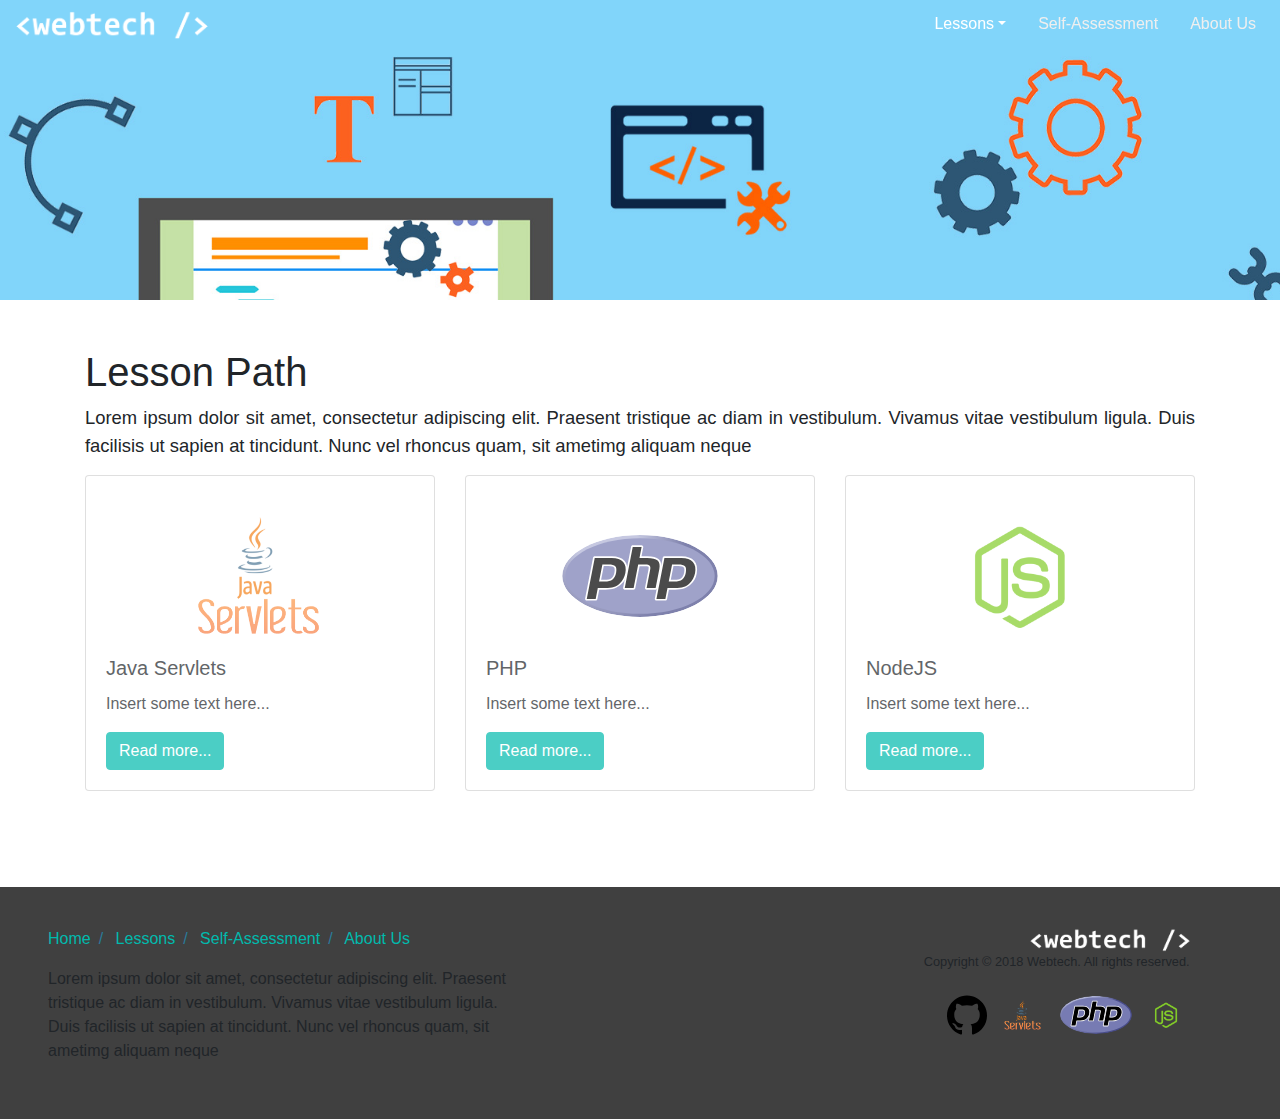
<file: Course Website/html/lessons.html>
<!DOCTYPE html>
<html lang="en">
<head>
    <meta charset="UTF-8">
    <meta name="viewport" content="width=device-width, initial-scale=1">
    <title>Webtech: Lessons</title>
    <link rel="stylesheet" href="../css/bootstrap.css">    
    <link rel="stylesheet" href="../css/style.css">
</head>
<body>
    <header>
        <nav id="scroll-nav" class="navbar navbar-expand-lg navbar-dark bg-dark pl-10">
            <a href="../index.html" class="navbar-brand">
                <img src="../img/webtech2.png" alt="logo">
            </a>
            
            <button class="navbar-toggler" type="button" data-toggle="collapse" data-target="#collapse-btn" aria-controls="collapse-btn" aria-expanded="false" aria-label="Toggle navigation">
                <span class="navbar-toggler-icon"></span>
            </button>
            
            <div class="collapse navbar-collapse" id="collapse-btn">
                <ul class="navbar-nav ml-auto">
                    <li class="nav-item dropdown">
                        <a href="lessons.html" class="nav-link dropdown-toggle active mr-3" id="navbarDropdown" role="button" data-toggle="dropdown" aria-haspopup="true" aria-expanded="false">Lessons</a>
                        <div class="dropdown-menu dropdown-menu-right" aria-labelledby="navbarDropdown">
                            <a href="java-servlets.html" class="dropdown-item">Lesson 1: Servlets</a>
                            <a href="php.html" class="dropdown-item">Lesson 2: PHP</a>
                            <a href="nodejs.html" class="dropdown-item">Lesson 3: Node.js</a>
                       </div>
                   </li>
                   <li class="nav-item">
                       <a href="#" class="nav-link mr-3">Self-Assessment</a>
                   </li>
                   <li class="nav-item">
                       <a href="#" class="nav-link">About Us</a>
                   </li>
               </ul>
           </div>
        </nav>
    </header>
    <div class="cover">
        <div class="bg-item" style="background-image: url(../img/bg1.jpg)">
        </div>
    </div>
    
    <div class="container pt-5 mb-10 text-justify">
        <h1>Lesson Path</h1>
        <p class="lead">Lorem ipsum dolor sit amet, consectetur adipiscing elit. Praesent tristique ac diam in vestibulum. Vivamus vitae vestibulum ligula. Duis facilisis ut sapien at tincidunt. Nunc vel rhoncus quam, sit ametimg aliquam neque</p>
        <div class="row mt-3">
            <div class="col-sm-4 mb-3">
                <div class="card">
                    <div class="card-body">
                        <img src="../img/servlets.png" alt="Java Servlet Logo">
                        <h5 class="card-title">Java Servlets</h5>
                        <p class="card-text">Insert some text here...</p>
                        <a href="java-servlets.html" class="btn btn-dark">Read more...</a>
                    </div>
                </div>
            </div>
            <div class="col-sm-4 mb-3">
                <div class="card">
                    <div class="card-body">
                        <img src="../img/php.svg" alt="PHP Logo">
                        <h5 class="card-title">PHP</h5>
                        <p class="card-text">Insert some text here...</p>
                        <a href="php.html" class="btn btn-dark">Read more...</a>
                    </div>
                </div>
            </div>
            <div class="col-sm-4 mb-3">
                <div class="card">
                    <div class="card-body">
                        <img src="../img/nodejs.png" alt="NodeJS Logo">
                        <h5 class="card-title">NodeJS</h5>
                        <p class="card-text">Insert some text here...</p>
                        <a href="nodejs.html" class="btn btn-dark">Read more...</a>
                    </div>
                </div>
            </div>
        </div>
    </div>
    
    <footer>
        <div class="row">
            <div class="col-sm-5 mr-10">
               <div class="nav-footer mb-3">
                    <a href="../index.html">Home</a>
                    <a href="lessons.html">Lessons</a>
                    <a href="#">Self-Assessment</a>
                    <a href="#">About Us</a>
               </div>
               <p>Lorem ipsum dolor sit amet, consectetur adipiscing elit. Praesent tristique ac diam in vestibulum. Vivamus vitae vestibulum ligula. Duis facilisis ut sapien at tincidunt. Nunc vel rhoncus quam, sit ametimg aliquam neque</p>
            </div>
            <div class="col-sm-5 r-0">   
                <a href="../index.html"><img src="../img/webtech2.png" alt="logo"></a>
                <p class="text-copyright">Copyright &copy; 2018 Webtech. All rights reserved.</p>
                <div class="links mt-4">
                    <a href="#"><img src="../img/github.svg" alt="Github Logo"></a>
                    <a href="http://www.oracle.com/technetwork/java/javaee/servlet/index.html"><img src="../img/servlets.png" alt="Java Servlets Logo"></a>
                    <a href="http://php.net/manual/en/tutorial.php"><img src="../img/php.svg" alt="PHP Logo"></a>
                    <a href="https://nodejs.org/api/"><img src="../img/nodejs.png" alt="NodeJS Logo"></a>
                </div>
            </div>            
        </div>        
    </footer>
    
    <script src="../js/jquery.slim.min.js"></script>
    <script src="../js/jquery.min.js"></script>
    <script src="../js/bootstrap.min.js"></script>
    <script src="../js/script.js"></script>
</body>
</html>
</file>
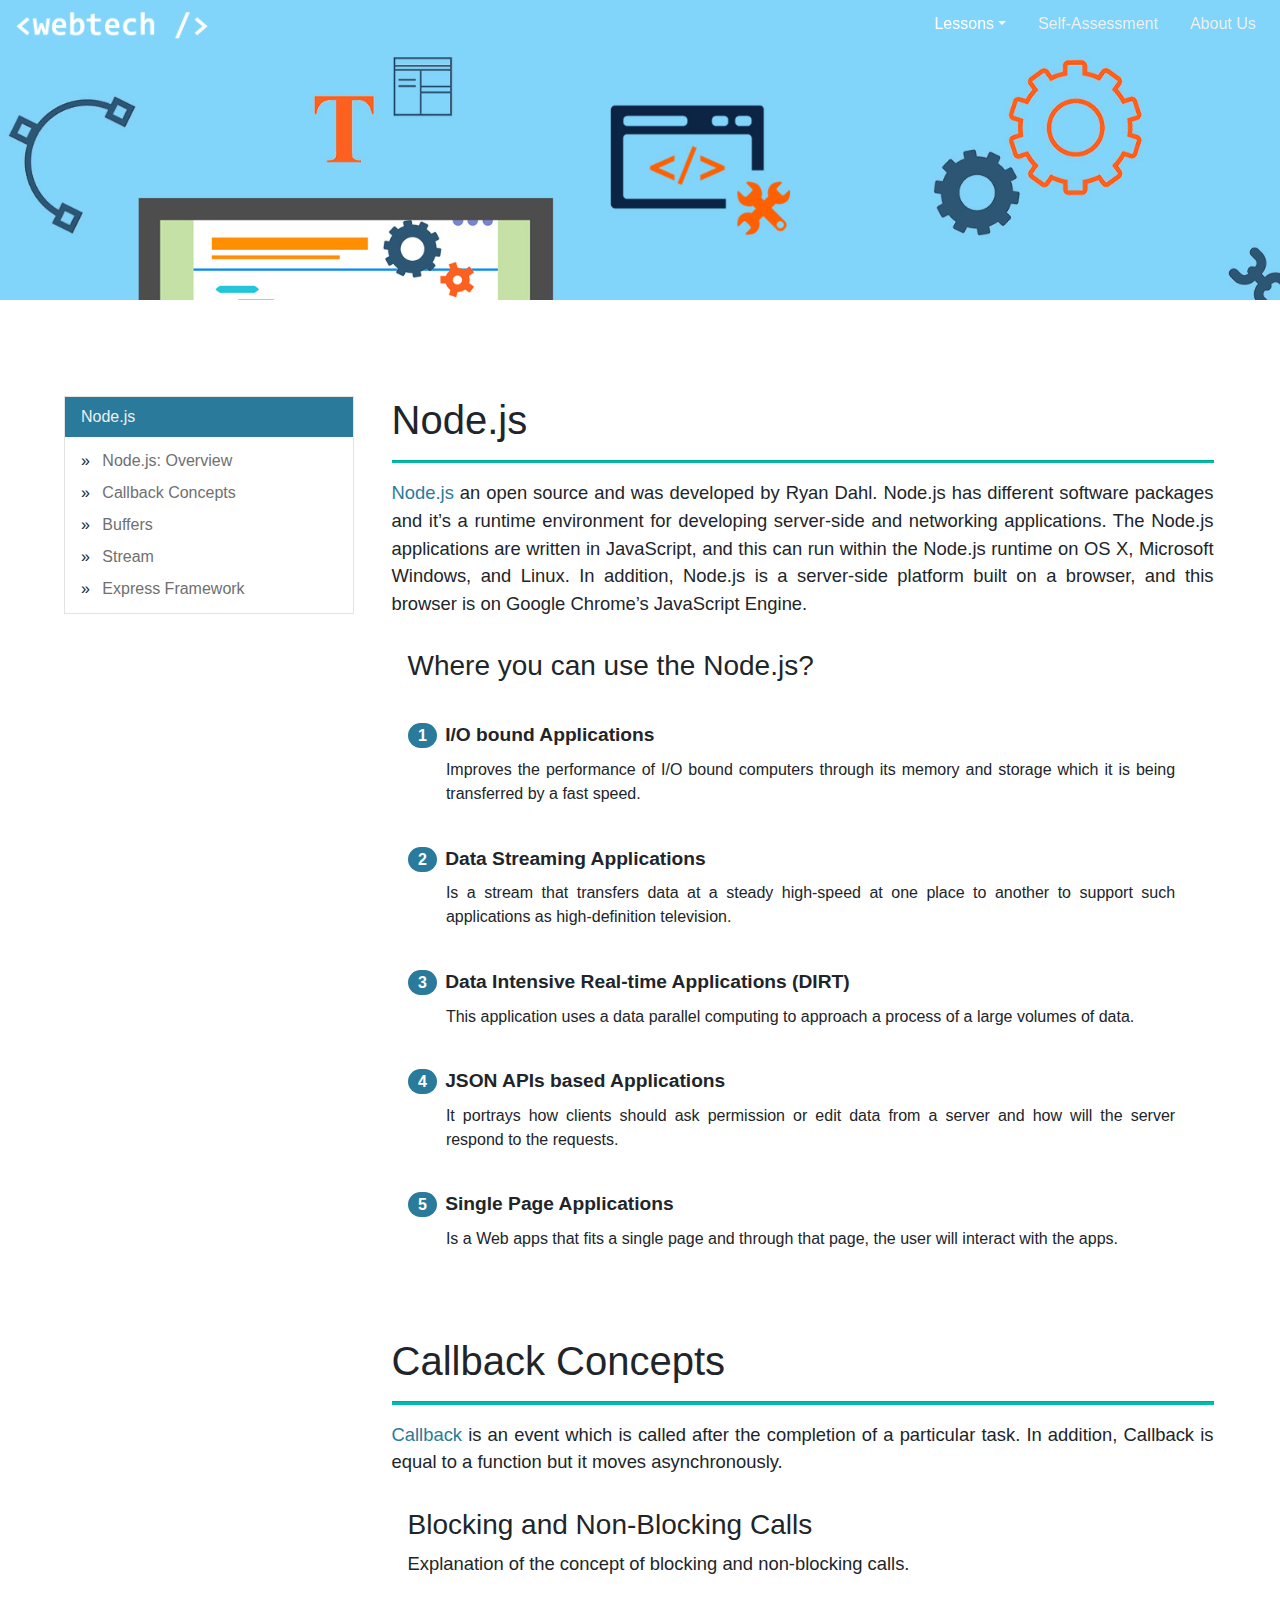
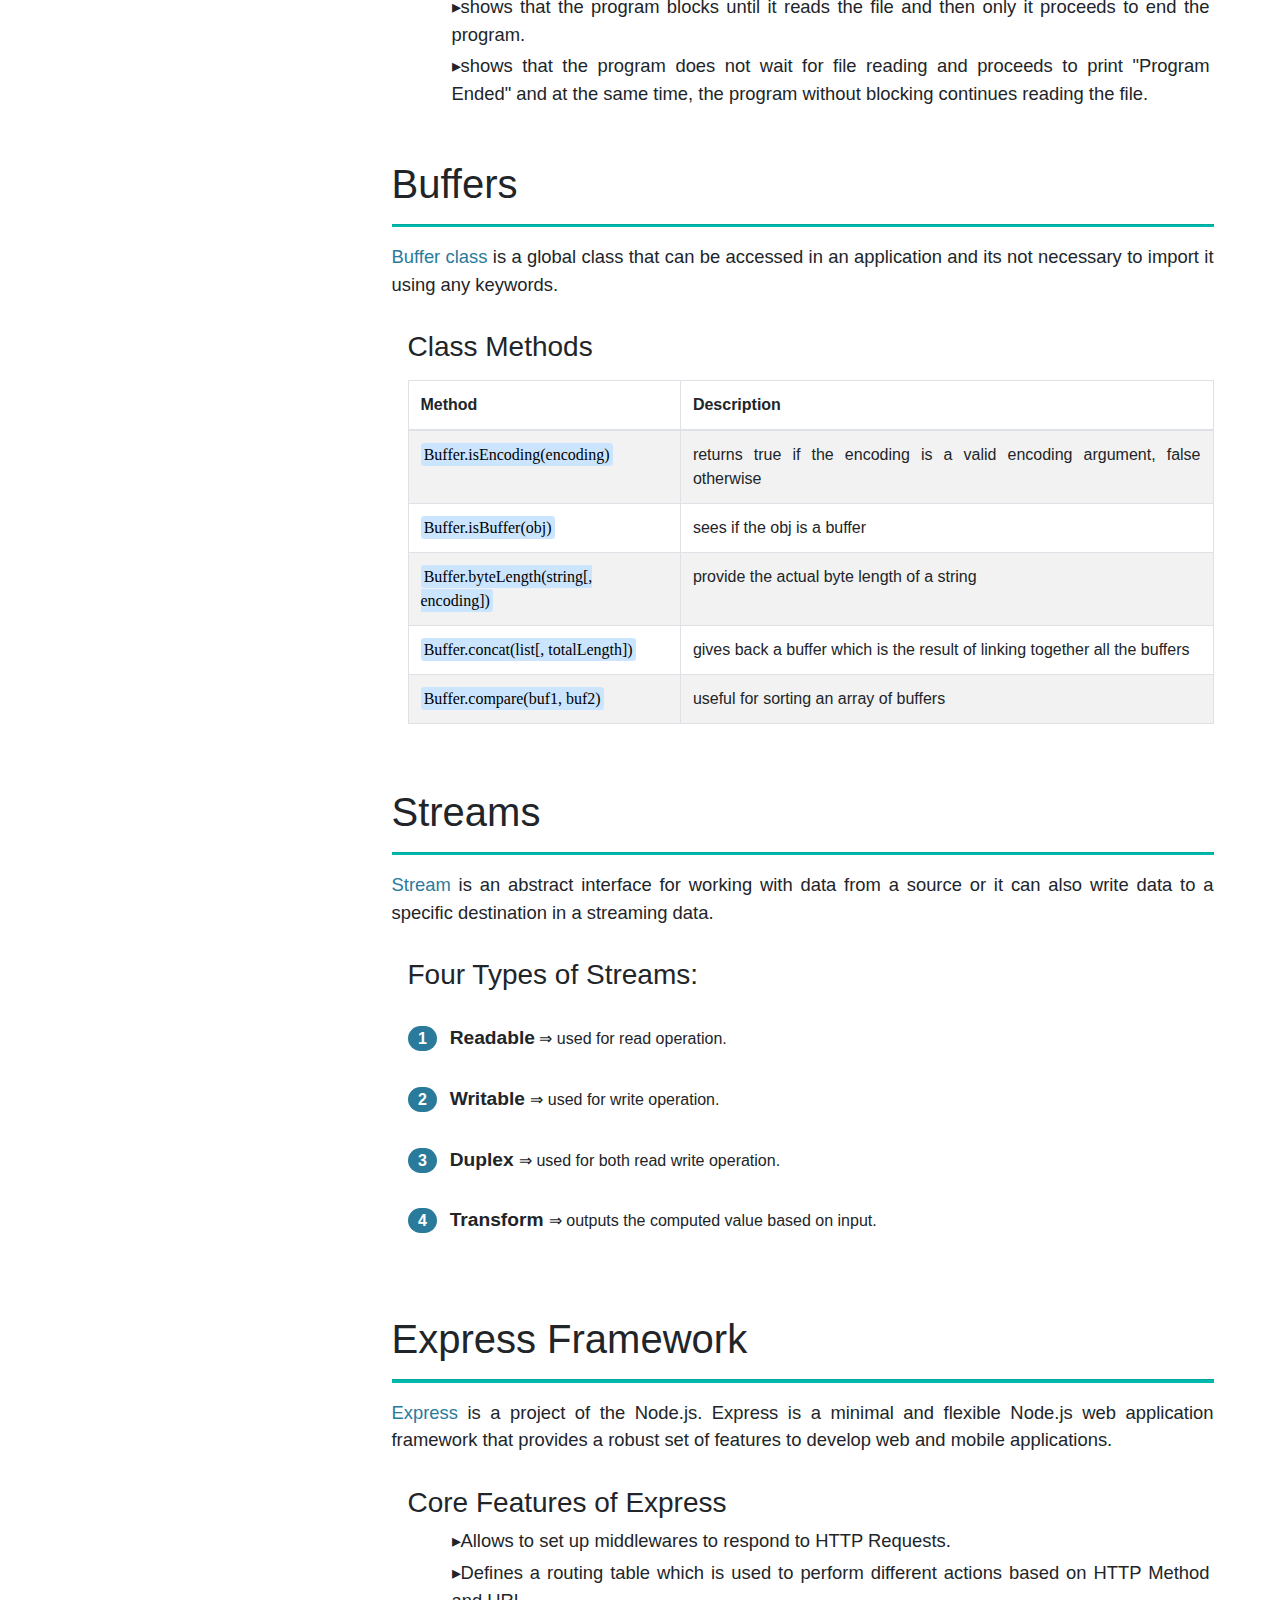
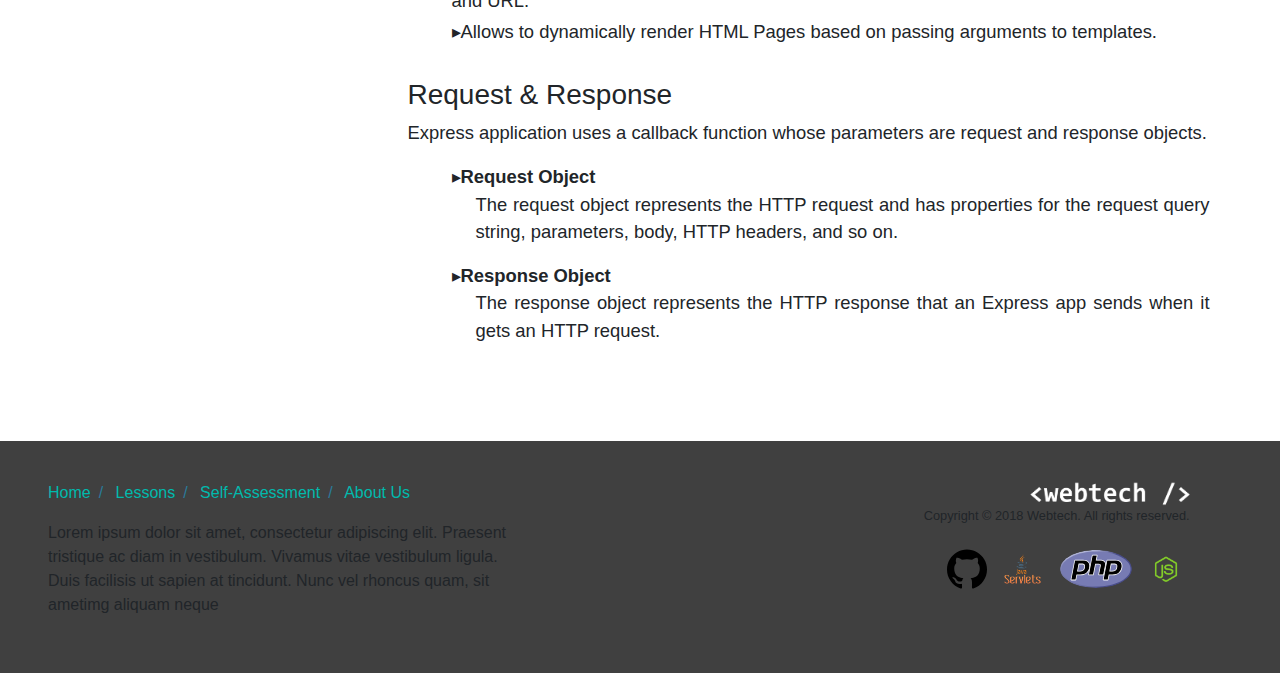
<file: Course Website/html/nodejs.html>
<!DOCTYPE html>
<html lang="en">
<head>
    <meta charset="UTF-8">
    <meta name="viewport" content="width=device-width, initial-scale=1">
    <title>Webtech: Java Servlets</title>
    <link rel="stylesheet" href="../css/bootstrap.css">    
    <link rel="stylesheet" href="../css/style.css">
</head>
<body>
    <header>
        <nav id="scroll-nav" class="navbar navbar-expand-lg navbar-dark bg-dark pl-10">
            <a href="../index.html" class="navbar-brand">
                <img src="../img/webtech2.png" alt="logo">
            </a>
            
            <button class="navbar-toggler" type="button" data-toggle="collapse" data-target="#collapse-btn" aria-controls="collapse-btn" aria-expanded="false" aria-label="Toggle navigation">
                <span class="navbar-toggler-icon"></span>
            </button>
            
            <div class="collapse navbar-collapse" id="collapse-btn">
                <ul class="navbar-nav ml-auto">
                    <li class="nav-item dropdown">
                        <a href="lessons.html" class="nav-link dropdown-toggle active mr-3" id="navbarDropdown" role="button" data-toggle="dropdown" aria-haspopup="true" aria-expanded="false">Lessons</a>
                        <div class="dropdown-menu dropdown-menu-right" aria-labelledby="navbarDropdown">
                            <a href="java-servlets.html" class="dropdown-item">Lesson 1: Servlets</a>
                            <a href="php.html" class="dropdown-item">Lesson 2: PHP</a>
                            <a href="nodejs.html" class="dropdown-item">Lesson 3: Node.js</a>
                       </div>
                   </li>
                   <li class="nav-item">
                       <a href="#" class="nav-link mr-3">Self-Assessment</a>
                   </li>
                   <li class="nav-item">
                       <a href="#" class="nav-link">About Us</a>
                   </li>
               </ul>
           </div>
        </nav>
    </header>
    
    <div class="cover">
        <div class="bg-item" style="background-image: url(../img/bg1.jpg)"></div>
    </div>
    
    <div class="ml-3 mr-3 pt-5 mb-10">
        <div class="row">
            <div class="col-sm-3 pt-5 ml-5">
                <ul class="nav flex-column">
                    <li class="nav-item">
                        <a class="nav-link bg-active" href="#">Node.js</a>
                        <div class="subnav">
                            <ul class="subnav-menu">
                                <li class="nav-item">
                                    <a href="#nodejs-overview">Node.js: Overview</a>
                                </li>
                                <li class="nav-item">
                                    <a href="#nodejs-callback">Callback Concepts</a>
                                </li>
                                <li class="nav-item">
                                    <a href="#nodejs-buffers">Buffers</a>
                                </li>
                                <li class="nav-item">
                                    <a href="#nodejs-stream">Stream</a>
                                </li>
                                <li class="nav-item">
                                    <a href="#nodejs-express">Express Framework</a>
                                </li>
                            </ul>
                        </div>
                    </li>
                </ul>
            </div>
            
            <div class="col-sm-8 text-justify ml-2">
                <div class="sub-container pt-5" id="nodejs-overview">
                    <h1>Node.js</h1>                    
                    <hr>
                    <p class="lead"><strong class="highlight-text">Node.js</strong> an open source and was developed by Ryan Dahl. Node.js has different software packages and it’s a runtime environment for developing server-side and networking applications. The Node.js applications are written in JavaScript, and this can run within the Node.js runtime on OS X, Microsoft Windows, and Linux. In addition, Node.js is a server-side platform built on a browser, and this browser is on Google Chrome’s JavaScript Engine.</p>
                    <div class="subcontainter-sub pt-3 ml-3">
                        <h3>Where you can use the Node.js?</h3>
                        <ol class="list">
                            <li class="list-type-circle-sm strong-li">I/O bound Applications
                                <p class="lead">Improves the performance of I/O bound computers through its memory and storage which it is being transferred by a fast speed.</p>
                            </li>
                            <li class="list-type-circle-sm strong-li">Data Streaming Applications
                                <p class="lead">Is a stream that transfers data at a steady high-speed at one place to another to support such applications as high-definition television.</p>
                            </li>
                            <li class="list-type-circle-sm strong-li">Data Intensive Real-time Applications (DIRT)
                                <p class="lead">This application uses a data parallel computing to approach a process of a large volumes of data.</p>
                            </li>
                            <li class="list-type-circle-sm strong-li">JSON APIs based Applications
                                <p class="lead">It portrays how clients should ask permission or edit data from a server and how will the server respond to the requests.</p>
                            </li>
                            <li class="list-type-circle-sm strong-li">Single Page Applications
                                <p class="lead">Is a Web apps that fits a single page and through that page, the user will interact with the apps.</p>
                            </li>
                        </ol>
                    </div>
                </div>
                
                <div class="sub-container pt-5" id="nodejs-callback">
                    <h1>Callback Concepts</h1>                    
                    <hr>
                    <p class="lead"><strong class="highlight-text">Callback</strong> is an event which is called after the completion of a particular task. In addition, Callback is equal to a function but it moves asynchronously.</p>
                    <div class="subcontainter-sub pt-3 ml-3">
                        <h3>Blocking and Non-Blocking Calls</h3>
                        <p class="lead">Explanation of the concept of blocking and non-blocking calls.</p>
                        <ul class="list m-0">
                            <li class="m-1">shows that the program blocks until it reads the file and then only it proceeds to end the program.</li>
                            <li class="m-1">shows that the program does not wait for file reading and proceeds to print "Program Ended" and at the same time, the program without blocking continues reading the file.</li>
                        </ul>
                    </div>
                </div>
                    
                <div class="sub-container pt-5" id="nodejs-buffers">
                    <h1>Buffers</h1>                    
                    <hr>
                    <p class="lead"><strong class="highlight-text">Buffer class</strong> is a global class that can be accessed in an application and its not necessary to import it using any keywords.</p>
                    <div class="subcontainer-sub pt-3 ml-3">
                        <h3>Class Methods</h3>
                        <div class="table-responsive mt-3">
                            <table class="table table-bordered table-striped">
                                <thead>
                                    <td class="strong">Method</td>
                                    <td class="strong">Description</td>
                                </thead>
                                <tbody>
                                    <tr>
                                        <td><mark class="formatted-text">Buffer.isEncoding(encoding)</mark></td>
                                        <td>returns true if the encoding is a valid encoding argument, false otherwise</td>
                                    </tr>
                                    <tr>
                                        <td><mark class="formatted-text">Buffer.isBuffer(obj)</mark></td>
                                        <td>sees if the obj is a buffer</td>
                                    </tr>
                                    <tr>
                                        <td><mark class="formatted-text">Buffer.byteLength(string[, encoding])</mark></td>
                                        <td>provide the actual byte length of a string</td>
                                    </tr>
                                    <tr>
                                        <td><mark class="formatted-text">Buffer.concat(list[, totalLength])</mark></td>
                                        <td>gives back a buffer which is the result of linking together all the buffers</td>
                                    </tr>
                                    <tr>
                                        <td><mark class="formatted-text">Buffer.compare(buf1, buf2)</mark></td>
                                        <td>useful for sorting an array of buffers</td>
                                    </tr>
                                </tbody>
                            </table>
                        </div>
                    </div>
                </div>
                
                <div class="sub-container pt-5" id="nodejs-streams">
                    <h1>Streams</h1>                    
                    <hr>
                    <p class="lead"><strong class="highlight-text">Stream</strong> is an abstract interface for working with data from a source or it can also write data to a specific destination in a streaming data.</p>
                    <div class="subcontainer-sub pt-3 ml-3">
                        <h3>Four Types of Streams:</h3>
                        <ol class="list">
                            <li class="list-type-circle-sm m1">
                                <strong class="strong-li">Readable</strong> &rArr; used for read operation.
                            </li>
                            <li class="list-type-circle-sm m1">
                                <strong class="strong-li">Writable </strong> &rArr; used for write operation.
                            </li>
                            <li class="list-type-circle-sm m1">
                                <strong class="strong-li">Duplex </strong> &rArr; used for both read write operation.
                            </li>
                            <li class="list-type-circle-sm m1">
                                <strong class="strong-li">Transform </strong> &rArr; outputs the computed value based on input.
                            </li>
                        </ol>
                    </div>
                </div>  
                
                <div class="sub-container pt-5" id="nodejs-express">
                    <h1>Express Framework</h1>                    
                    <hr>
                    <p class="lead"><strong class="highlight-text">Express </strong>is a project of the Node.js. Express is a minimal and flexible Node.js web application framework that provides a robust set of features to develop web and mobile applications.</p>
                    <div class="subcontainter-sub pt-3 ml-3">
                        <h3>Core Features of Express</h3>
                        <ul class="list">
                            <li class="m-1">Allows to set up middlewares to respond to HTTP Requests.</li>
                            <li class="m-1">Defines a routing table which is used to perform different actions based on HTTP Method and URL.</li>
                            <li class="m-1">Allows to dynamically render HTML Pages based on passing arguments to templates.</li>
                        </ul>
                    </div>
                    <div class="subcontainter-sub pt-3 ml-3">
                        <h3>Request & Response</h3>
                        <p class="lead">Express application uses a callback function whose parameters are request and response objects.</p>
                        <ul class="list">
                            <li class="m-1 strong-li">Request Object 
                                <p class="lead">The request object represents the HTTP request and has properties for the request query string, parameters, body, HTTP headers, and so on.</p>
                            </li>
                            <li class="m-1 strong-li">Response Object 
                                <p class="lead">The response object represents the HTTP response that an Express app sends when it gets an HTTP request.</p>
                            </li>
                        </ul>
                    </div>                    
                </div>
            </div>
        </div>
    </div>
    
    <footer>
        <div class="row">
            <div class="col-sm-5 mr-10">
               <div class="nav-footer mb-3">
                    <a href="../index.html">Home</a>
                    <a href="lessons.html">Lessons</a>
                    <a href="#">Self-Assessment</a>
                    <a href="#">About Us</a>
               </div>
               <p>Lorem ipsum dolor sit amet, consectetur adipiscing elit. Praesent tristique ac diam in vestibulum. Vivamus vitae vestibulum ligula. Duis facilisis ut sapien at tincidunt. Nunc vel rhoncus quam, sit ametimg aliquam neque</p>
            </div>
            <div class="col-sm-5 r-0">   
                <a href="../index.html"><img src="../img/webtech2.png" alt="logo"></a>
                <p class="text-copyright">Copyright &copy; 2018 Webtech. All rights reserved.</p>
                <div class="links mt-4">
                    <a href="#"><img src="../img/github.svg" alt="Github Logo"></a>
                    <a href="http://www.oracle.com/technetwork/java/javaee/servlet/index.html"><img src="../img/servlets.png" alt="Java Servlets Logo"></a>
                    <a href="http://php.net/manual/en/tutorial.php"><img src="../img/php.svg" alt="PHP Logo"></a>
                    <a href="https://nodejs.org/api/"><img src="../img/nodejs.png" alt="NodeJS Logo"></a>
                </div>
            </div>            
        </div>        
    </footer>
    
    <script src="../js/jquery.slim.min.js"></script>
    <script src="../js/jquery.min.js"></script>
    <script src="../js/bootstrap.min.js"></script>
    <script src="../js/script.js"></script>
    
</body>
</html>
</file>
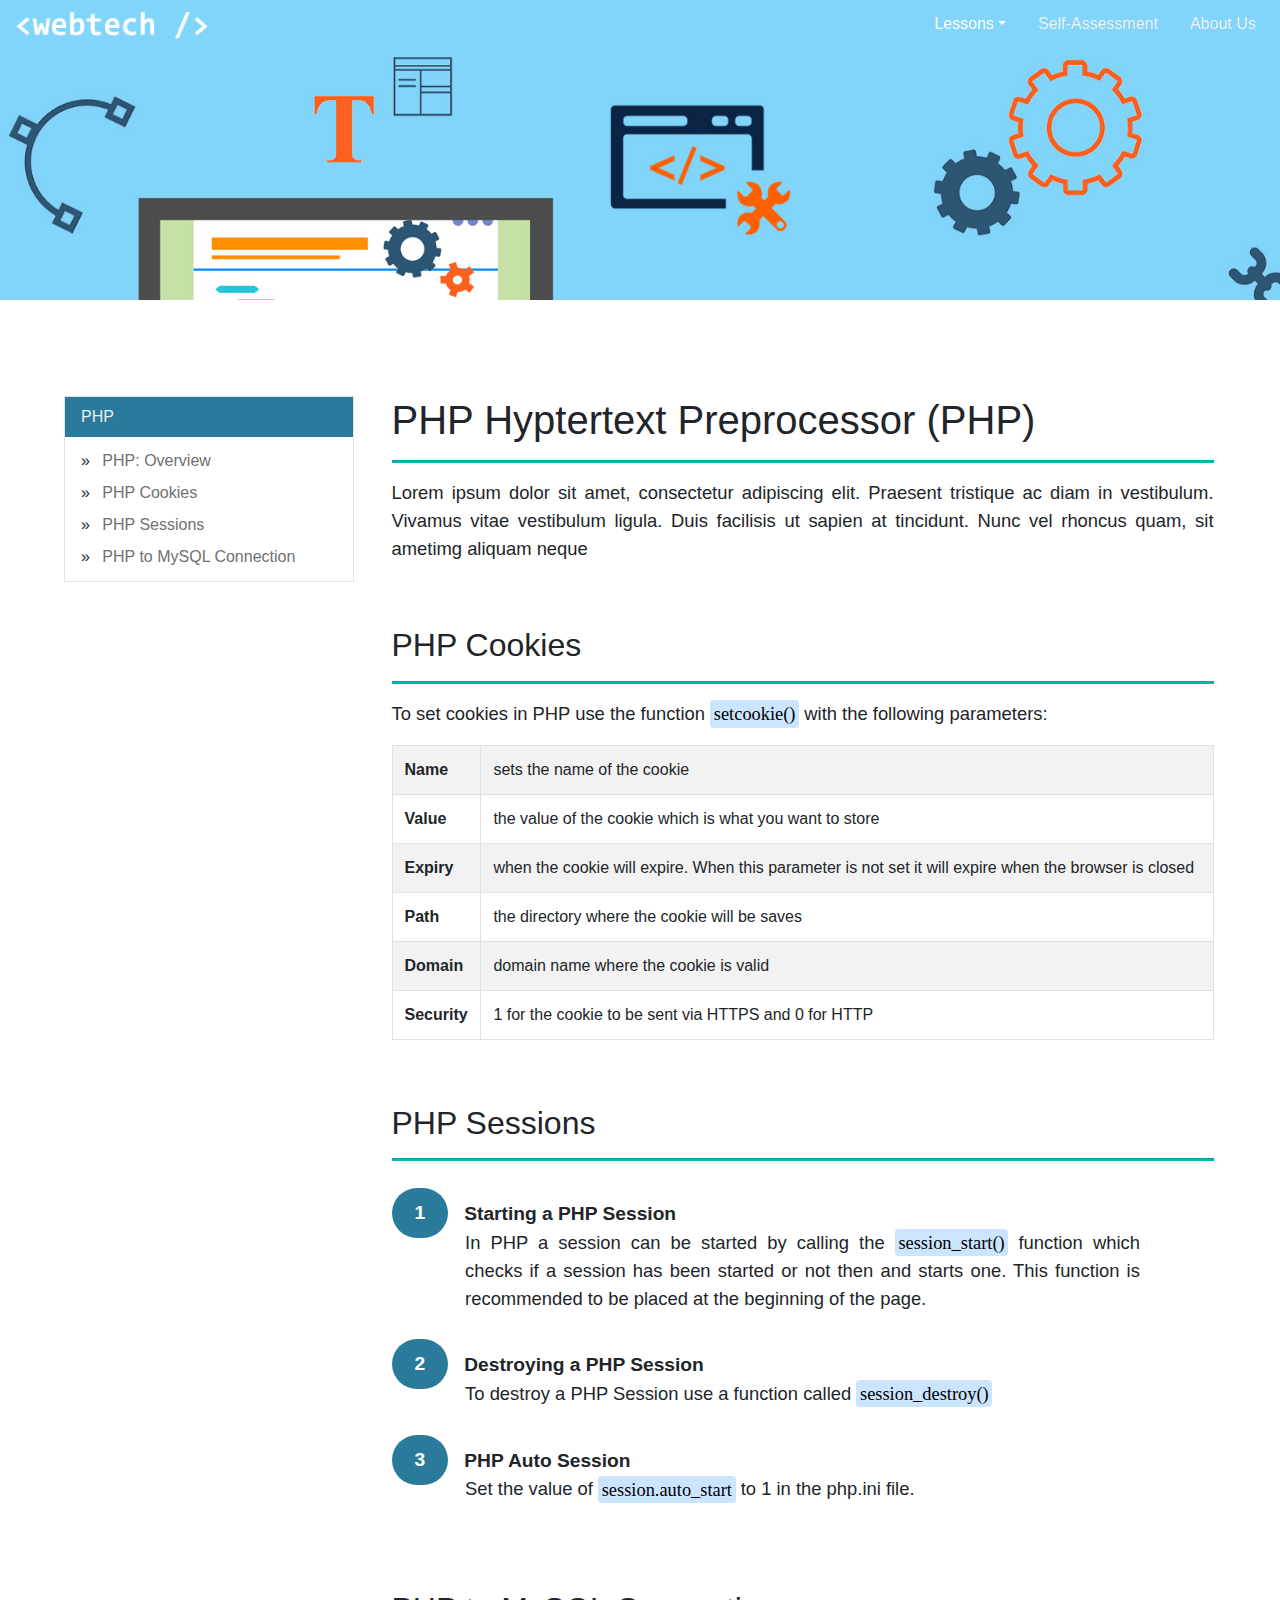
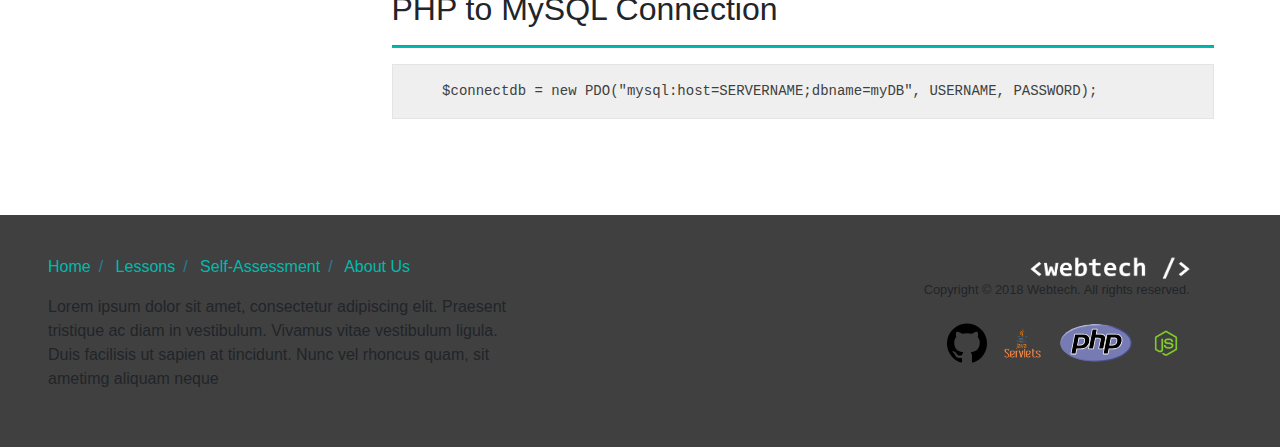
<file: Course Website/html/php.html>
<!DOCTYPE html>
<html lang="en">
<head>
    <meta charset="UTF-8">
    <meta name="viewport" content="width=device-width, initial-scale=1">
    <title>Webtech: Java Servlets</title>
    <link rel="stylesheet" href="../css/bootstrap.css">    
    <link rel="stylesheet" href="../css/style.css">
</head>
<body>
    <header>
        <nav id="scroll-nav" class="navbar navbar-expand-lg navbar-dark bg-dark pl-10">
            <a href="../index.html" class="navbar-brand">
                <img src="../img/webtech2.png" alt="logo">
            </a>
            
            <button class="navbar-toggler" type="button" data-toggle="collapse" data-target="#collapse-btn" aria-controls="collapse-btn" aria-expanded="false" aria-label="Toggle navigation">
                <span class="navbar-toggler-icon"></span>
            </button>
            
            <div class="collapse navbar-collapse" id="collapse-btn">
                <ul class="navbar-nav ml-auto">
                    <li class="nav-item dropdown">
                        <a href="lessons.html" class="nav-link dropdown-toggle active mr-3" id="navbarDropdown" role="button" data-toggle="dropdown" aria-haspopup="true" aria-expanded="false">Lessons</a>
                        <div class="dropdown-menu dropdown-menu-right" aria-labelledby="navbarDropdown">
                            <a href="java-servlets.html" class="dropdown-item">Lesson 1: Servlets</a>
                            <a href="php.html" class="dropdown-item">Lesson 2: PHP</a>
                            <a href="nodejs.html" class="dropdown-item">Lesson 3: Node.js</a>
                       </div>
                   </li>
                   <li class="nav-item">
                       <a href="#" class="nav-link mr-3">Self-Assessment</a>
                   </li>
                   <li class="nav-item">
                       <a href="#" class="nav-link">About Us</a>
                   </li>
               </ul>
           </div>
        </nav>
    </header>
    
    <div class="cover">
        <div class="bg-item" style="background-image: url(../img/bg1.jpg)"></div>
    </div>
    
    <div class="ml-3 mr-3 pt-5 mb-10">
        <div class="row">
            <div class="col-sm-3 pt-5 ml-5">
                <ul class="nav flex-column">
                    <li class="nav-item">
                        <a class="nav-link bg-active" href="#">PHP</a>
                        <div class="subnav">
                            <ul class="subnav-menu">
                                <li class="nav-item">
                                    <a href="#servlet-overview">PHP: Overview</a>
                                </li>
                                <li class="nav-item">
                                    <a href="#php-cookies">PHP Cookies</a>
                                </li>
                                <li class="nav-item">
                                    <a href="#php-sessions">PHP Sessions</a>
                                </li>
                                <li class="nav-item">
                                    <a href="#php-mysql">PHP to MySQL Connection</a>
                                </li>
                            </ul>
                        </div>
                    </li>
                </ul>
            </div>
            
            <div class="col-sm-8 text-justify ml-2">
                <div class="sub-container pt-5" id="servlet-overview">
                    <h1>PHP Hyptertext Preprocessor (PHP)</h1>
                    <hr>
                    <p class="lead">Lorem ipsum dolor sit amet, consectetur adipiscing elit. Praesent tristique ac diam in vestibulum. Vivamus vitae vestibulum ligula. Duis facilisis ut sapien at tincidunt. Nunc vel rhoncus quam, sit ametimg aliquam neque</p>
                </div>
                
                <div class="sub-container pt-5" id="php-cookies">
                    <h2>PHP Cookies</h2>                    
                    <hr>
                    <p class="lead">To set cookies in PHP use the function <mark class="formatted-text">setcookie()</mark> with the following parameters:</p>
                    <div class="table-responsive">
                        <table class="table table-bordered table-striped">
                            <tbody>
                                <tr>
                                    <td class="strong">Name</td>
                                    <td>sets the name of the cookie</td>
                                </tr>
                                <tr>
                                    <td class="strong">Value</td>
                                    <td>the value of the cookie which is what you want to store</td>
                                </tr>
                                <tr>
                                    <td class="strong">Expiry</td>
                                    <td>when the cookie will expire. When this parameter is not set it will expire when the browser is closed</td>
                                </tr>
                                <tr>
                                    <td class="strong">Path</td>
                                    <td>the directory where the cookie will be saves</td>
                                </tr>
                                <tr>
                                    <td class="strong">Domain</td>
                                    <td>domain name where the cookie is valid</td>
                                </tr>
                                <tr>
                                    <td class="strong">Security</td>
                                    <td>1 for the cookie to be sent via HTTPS and 0 for HTTP</td>
                                </tr>
                            </tbody>
                        </table>
                    </div>
                </div>
                
                <div class="sub-container pt-5" id="php-sessions">
                    <h2>PHP Sessions</h2>                    
                    <hr>
                    <ol class="list">
                        <li class="list-type-circle-lg strong-li">Starting a PHP Session
                            <p class="lead">In PHP a session can be started by calling the <mark class="formatted-text">session_start()</mark> function which checks if a session has been started or not then and starts one. This function is recommended to be placed at the beginning of the page.</p>
                        </li>
                        <li class="list-type-circle-lg strong-li">Destroying a PHP Session
                            <p class="lead">To destroy a PHP Session use a function called <mark class="formatted-text">session_destroy()</mark></p>
                        </li>
                        <li class="list-type-circle-lg strong-li">PHP Auto Session
                            <p class="lead">Set  the value of <mark class="formatted-text">session.auto_start</mark> to 1 in the php.ini file.</p>
                        </li>
                    </ol>
                </div>
                
                <div class="sub-container pt-5" id="php-sessions">
                    <h2>PHP to MySQL Connection</h2>                    
                    <hr>
<pre class="sample-code">
    $connectdb = new PDO("mysql:host=SERVERNAME;dbname=myDB", USERNAME, PASSWORD);
</pre>
               </div>            
            </div>
        </div>
    </div>
    
    <footer>
        <div class="row">
            <div class="col-sm-5 mr-10">
               <div class="nav-footer mb-3">
                    <a href="../index.html">Home</a>
                    <a href="lessons.html">Lessons</a>
                    <a href="#">Self-Assessment</a>
                    <a href="#">About Us</a>
               </div>
               <p>Lorem ipsum dolor sit amet, consectetur adipiscing elit. Praesent tristique ac diam in vestibulum. Vivamus vitae vestibulum ligula. Duis facilisis ut sapien at tincidunt. Nunc vel rhoncus quam, sit ametimg aliquam neque</p>
            </div>
            <div class="col-sm-5 r-0">   
                <a href="../index.html"><img src="../img/webtech2.png" alt="logo"></a>
                <p class="text-copyright">Copyright &copy; 2018 Webtech. All rights reserved.</p>
                <div class="links mt-4">
                    <a href="#"><img src="../img/github.svg" alt="Github Logo"></a>
                    <a href="http://www.oracle.com/technetwork/java/javaee/servlet/index.html"><img src="../img/servlets.png" alt="Java Servlets Logo"></a>
                    <a href="http://php.net/manual/en/tutorial.php"><img src="../img/php.svg" alt="PHP Logo"></a>
                    <a href="https://nodejs.org/api/"><img src="../img/nodejs.png" alt="NodeJS Logo"></a>
                </div>
            </div>            
        </div>        
    </footer>
    
    <script src="../js/jquery.slim.min.js"></script>
    <script src="../js/jquery.min.js"></script>
    <script src="../js/bootstrap.min.js"></script>
    <script src="../js/script.js"></script>
    
</body>
</html>
</file>
<file: Course Website/css/style.css>
body {
    margin: 0;
    padding: 0;
}
nav {
    position: fixed !important;
    z-index: 1000;
    width: 100%;
    margin-bottom: 10rem !important;
    padding: 0.20rem 1rem !important;
}
.navbar-brand img {
   width: 12rem; 
}
.nav-item a {
    color: #efefef !important;
}
.nav-item a:hover {
    color: #ffffff !important;
}
.nav-item .active {
    color: #ffffff !important;
}
.dropdown-menu-right {
    border-top: 0.3rem solid #00baad;
}
a.dropdown-item {
    color: #000000 !important;
}
a.dropdown-item:hover {
    color: #00baad !important;
}
.dropdown > a:focus {
    color: #ffffff !important;
}
a.dropdown-item:focus {
    background: transparent !important;
}
.bg-dark {
    background: transparent !important;
}
.bg-dark.scrolled {
    background: linear-gradient(to left, #2a7b9b, #00baad) !important;
    box-shadow: 0.5rem 0.1rem 0.5rem 0.1rem rgba(108, 117, 125, 0.5);
}
.carousel-item {
    height: 100vh;
    min-height: 300px;
    background: no-repeat center center fixed;
    -webkit-background-size: cover;
    -moz-background-size: cover;
    -o-background-size: cover;
    background-size: cover;
}
.bg-item {
    height: 30vh;
    min-height: 300px;
    background: no-repeat center center fixed;
    -webkit-background-size: cover;
    -moz-background-size: cover;
    -o-background-size: cover;
    background-size: cover;
}
h1.cover-text {
    position: absolute;
    top: 50%;
    left: 50%;
    transform: translate(-50%, -50%);
    color: #efefef;
    font-size: 5rem;    
}
.cover button {
    position: absolute;
    top: 65%;
    left: 50%;
    transform: translate(-50%, -50%);
    color: #efefef;
    border-image: linear-gradient(to left, #2a7b9b 10%, #00baad 100%);
    border-image-slice: 1;
    font-size: 1.1rem;
}
.cover button:hover {
    background: linear-gradient(to left, #2a7b9b 10%, #00baad 100%);
}

/*Card Customization*/
div.card-body {
    opacity: 0.7;
}
div.card-body:hover {
    opacity: 1.0;
}
.card-body > img {
    height: 10rem;
    width: 10rem;
    margin-left: auto;
    margin-right: auto;
    display: block;
}
.card-body > .btn-dark {
    background: #00baad;
    border-color: #00baad;
}
a.btn-dark:hover, a.btn-dark:focus {
    background: #00baad !important;
    border-color: #00baad !important;
}
/*Padding*/
.pt-8 {
    padding-top: 3rem;
}
.pt-10 {
    padding-top: 5rem;
}

/*Margin*/
.mr-8 {
    margin-right: 3rem;
}
.mr-9 {
    margin-right: 4rem;
}
.mr-10 {
    margin-right: 10rem;
}
.mb-10 {
    margin-bottom: 5rem;
}
.mt-8 {
    margin-top: 3rem;
}
.mt-10 {
    margin-top: 5rem;
}
.ml-10 {
    margin-left: 5rem;
}
/*Heading*/

/*Paragraph*/
p.lead {
    font-weight: 350;
    font-size: 1.15rem;
}
.highlight-text {
    color: #2a7b9b;
    font-weight: 500;
    font-size: 1.15rem;
}
/*List*/
ul.list li {
    font-size: 1.15rem;
    list-style-type: none;
}
ul.list li::before {
    content: '\25B8';
}
ul.list li > p {
    margin-left: 1.5rem;
}
ol.list {
    list-style-type: none;
    padding: 0;
}
ol.list li {
    counter-increment: step-counter;
    margin: 2em 0;
}
ol.list li.list-type-circle-sm::before, 
ol.list li.list-type-circle-lg::before {
    content: counter(step-counter);    
    color: white;
    font-weight: bold;
    background: #2a7b9b;
}
ol.list li.list-type-circle-sm::before {
    padding: 0.25em 0.65em;
    border-radius: 2rem;
    font-size: 1rem;
    margin-right: 0.5rem;
}
ol.list li.list-type-circle-lg::before {
    padding: 0.75em 1.20em;
    border-radius: 2rem;
    font-size: 1.2rem;
    margin-right: 1rem;
}
li.list-type-circle-sm > mark ~ p {
    margin: 0.50em 2.7em;
}
li.list-type-circle-lg > mark ~ p {
    margin: 0 4.20em;
}
li.list-type-circle-sm > p {
    margin: 0.50em 2.40em;
    font-size: 1rem;
}
li.list-type-circle-lg > p {
    margin: 0 4.0em;
}
.strong-li {
    font-size: 1.2rem;
    font-weight: 550;
}

/*Mark*/
mark.formatted-text {
    font-family: Consolas;
    background: #cce5ff;
    border-radius: 0.2em;
}
li.list-type-circle-sm > mark.formatted-text {
    font-size: 1.2rem;
}
li.list-type-circle-lg > mark.formatted-text {
    font-size: 1.4rem;
}

/*Footer*/
footer {
    background: #404040;
    padding: 2.50rem 3rem;
    bottom: 0;
    width: 100%;
}
.nav-footer a {
    color: #00baad;
    text-decoration: none;
}
.nav-footer a:not(:last-child)::after{
    content: '/';
    color: #2a7b9b;
    margin-left: 0.50rem;
    margin-right: 0.50rem;
}
footer > div.row > div:nth-child(2n) {
    text-align: right;
}
footer > div > p {
    font-size: 1rem;
    color: #000000;
}
footer > div > div > a > img {
    width: 10rem;
}
.text-copyright {
    font-size: 0.8rem;
}
.text-copyright ~ a {
    color: #2a7b9b;
}
.links a > img {
    height: 2.5rem;
    margin: 0 0.25rem;
}

/*Side navbar*/
.flex-column {
    border: 1px solid #e3e3e3;
}
.flex-column > .nav-item a:not(.bg-active) {
    color: #707070 !important;
}
.flex-column > .nav-item a:hover:not(.bg-active) {
    color: #404040 !important;
    font-weight: 450;
}
.bg-active {
    color: red !important;
    background: #2a7b9b !important;
    font-size: 1rem !important;
    font-weight: 450;
}
.subnav ul {
    padding: 0.50rem 1rem;
}
.subnav-menu li {
    list-style-type: none;
    overflow: hidden;
    padding: 0.25rem 0;
}
.subnav-menu li::before {
    content: '\00BB';
}
.subnav-menu li a {
    margin: 0;
    padding: 0.50rem;
    text-decoration: none;
}
hr {
    height: 0.15rem;
    background: #00baad;
    display: block;
    margin-left: 0;
}
pre.sample-code {
    color: #404040;
    background-color: #efefef;
    padding: 1rem;
    border: 0.05rem solid #e4e4e4;
    max-height: 25rem;
}
.strong {
    font-weight: 550;
}
.fw-400 {
    font-weight: 400;
}
</file>
<file: site/css/styles.css>
img{
    width: 15rem;
}
.dropdown-menu{
    right: 0;
    left: auto;
}
.dropdown-item:hover{
    background-color: #343a40;
    color: white;
}
a{
    color: white;
}
a:hover{
    color: darkcyan;
}
div.carousel-item > img {
    width: 70vw;
    display: block;
    margin-left: auto;
    margin-right: auto;
}
</file>
<file: 4-30/FirstSprint/css/demo.css>
body,div,dl,dt,dd,ul,ol,li,h1,h2,h3,h4,h5,h6,pre,form,fieldset,input,textarea,p,blockquote,th,td {
	margin:0;
	padding:0;
}
html,body {
	margin:0;
	padding:0;
}
table {
	border-collapse:collapse;
	border-spacing:0;
}
fieldset,img {
	border:0;
}
address,caption,cite,code,dfn,th,var {
	font-style:normal;
	font-weight:normal;
}
ol,ul {
	list-style:none;
}
caption,th {
	text-align:left;
}
h1,h2,h3,h4,h5,h6 {
	font-size:100%;
	font-weight:normal;
}
q:before,q:after {
	content:'';
}
abbr,acronym { border:0;
}
section, header{
	display: block;
}
/* General Demo Style */
body{
	font-family: Cambria, Palatino, "Palatino Linotype", "Palatino LT STD", Georgia, serif;
	background: #333 url(../images/bg.jpg) repeat top left;
	font-weight: 400;
	font-size: 15px;
	color: #f0f0f0;
	overflow-y: scroll;
}
a{
	color: #ddd;
	text-decoration: none;
}
a:hover{
	color: #fff;
}
.container{
	width: 100%;
	position: relative;
	text-align: center;
}
.clr{
	clear: both;
}
.container > header{
	padding: 20px 30px 10px 30px;
	margin-bottom: 40px;
	position: relative;
	display: block;
    text-align: center;
}
.container > header h1{
	font-family: "BebasNeueRegular", Arial, sans-serif;
	font-size: 35px;
	position: relative;
	font-weight: 300;
	text-transform: uppercase;
	color: rgba(101,141,114,0.9);
	text-shadow: 1px 1px 1px rgba(0,0,0,0.2);
    padding: 0px 0px 5px 0px;
}
.container > header h1 span{
	color: #a0caad;
	text-shadow: 1px 1px 1px rgba(255,255,255,0.4);
}
.container > header h2{

}
/* Media Queries */
@media screen and (max-width: 767px) {
	.container > header{
		text-align: center;
	}
	p.codrops-demos {
		position: relative;
		top: auto;
		left: auto;
	}
}
</file>
<file: 4-30/FirstSprint/css/style.css>
.dg-container{
	width: 100%;
	height: 450px;
	position: relative;
}
.dg-wrapper{
	width: 482px;
	height: 316px;
	margin: 0 auto;
	position: relative;
	-webkit-transform-style: preserve-3d;
	-moz-transform-style: preserve-3d;
	-o-transform-style: preserve-3d;
	-ms-transform-style: preserve-3d;
	transform-style: preserve-3d;
	-webkit-perspective: 1000px;
	-moz-perspective: 1000px;
	-o-perspective: 1000px;
	-ms-perspective: 1000px;
	perspective: 1000px;
}
.dg-wrapper a{
	width: 482px;
	height: 316px;
	display: block;
	position: absolute;
	left: 0;
	top: 0;
	box-shadow: 0px 0px 0px rgba(0,0,0,0.3);
}
.dg-wrapper a.dg-transition{
	-webkit-transition: all 0.5s ease-in-out;
	-moz-transition: all 0.5s ease-in-out;
	-o-transition: all 0.5s ease-in-out;
	-ms-transition: all 0.5s ease-in-out;
	transition: all 0.5s ease-in-out;
}
.dg-wrapper a img{
	display: block;
	padding: 41px 0px 0px 1px;
}
.dg-wrapper a.dg-center div{
	display: block;
}
.dg-container nav{
	width: 58px;
	position: absolute;
	z-index: 1000;
	bottom: 40px;
	left: 50%;
	margin-left: -29px;
}
.dg-container nav span{
	text-indent: -9000px;
	float: left;
	cursor:pointer;
	width: 24px;
	height: 25px;
	opacity: 0.8;
	background: transparent url(../images/arrows.png) no-repeat top left;
}
.dg-container nav span:hover{
	opacity: 1;
}
.dg-container nav span.dg-next{
	background-position: top right;
	margin-left: 10px;
}
</file>
<file: 5-1/SecondSprint/css/demo.css>
body,div,dl,dt,dd,ul,ol,li,h1,h2,h3,h4,h5,h6,pre,form,fieldset,input,textarea,p,blockquote,th,td {
	margin:0;
	padding:0;
}
html,body {
	margin:0;
	padding:0;
}
table {
	border-collapse:collapse;
	border-spacing:0;
}
fieldset,img {
	border:0;
}
address,caption,cite,code,dfn,th,var {
	font-style:normal;
	font-weight:normal;
}
ol,ul {
	list-style:none;
}
caption,th {
	text-align:left;
}
h1,h2,h3,h4,h5,h6 {
	font-size:100%;
	font-weight:normal;
}
q:before,q:after {
	content:'';
}
abbr,acronym { border:0;
}
section, header{
	display: block;
}
/* General Demo Style */
body{
	font-family: Cambria, Palatino, "Palatino Linotype", "Palatino LT STD", Georgia, serif;
/**	background: #333 url(../images/bg.jpg) repeat top left;**/
	font-weight: 400;
	font-size: 15px;
	color: #f0f0f0;
	overflow-y: scroll;
}
a{
	color: #ddd;
	text-decoration: none;
}
a:hover{
	color: #fff;
}
.container{
	width: 100%;
	position: relative;
	text-align: center;
}
.clr{
	clear: both;
}
.container > header{
	padding: 20px 30px 10px 30px;
	margin-bottom: 40px;
	position: relative;
	display: block;
    text-align: center;
}
.container > header h1{
	font-family: "BebasNeueRegular", Arial, sans-serif;
	font-size: 35px;
	position: relative;
	font-weight: 300;
	text-transform: uppercase;
	color: rgba(101,141,114,0.9);
	text-shadow: 1px 1px 1px rgba(0,0,0,0.2);
    padding: 0px 0px 5px 0px;
}
.container > header h1 span{
	color: #a0caad;
	text-shadow: 1px 1px 1px rgba(255,255,255,0.4);
}
.container > header h2{

}
/* Media Queries */
@media screen and (max-width: 767px) {
	.container > header{
		text-align: center;
	}
}
</file>
<file: 5-1/SecondSprint/css/style.css>
.dg-container{
	width: 100%;
	height: 450px;
	position: relative;
}
.dg-wrapper{
	width: 482px;
	height: 316px;
	margin: 0 auto;
	position: relative;
	-webkit-transform-style: preserve-3d;
	-moz-transform-style: preserve-3d;
	-o-transform-style: preserve-3d;
	-ms-transform-style: preserve-3d;
	transform-style: preserve-3d;
	-webkit-perspective: 1000px;
	-moz-perspective: 1000px;
	-o-perspective: 1000px;
	-ms-perspective: 1000px;
	perspective: 1000px;
}
.dg-wrapper a{
	width: 482px;
	height: 316px;
	display: block;
	position: absolute;
	left: 0;
	top: 0;
	box-shadow: 0px 0px 0px rgba(0,0,0,0.3);
}
.dg-wrapper a.dg-transition{
	-webkit-transition: all 0.5s ease-in-out;
	-moz-transition: all 0.5s ease-in-out;
	-o-transition: all 0.5s ease-in-out;
	-ms-transition: all 0.5s ease-in-out;
	transition: all 0.5s ease-in-out;
}
.dg-wrapper a img{
	display: block;
	padding: 41px 0px 0px 1px;
}
.dg-wrapper a.dg-center div{
	display: block;
}
.dg-container nav{
	width: 58px;
	position: absolute;
	z-index: 1000;
	bottom: 40px;
	left: 50%;
	margin-left: -29px;
}
.dg-container nav span{
	text-indent: -9000px;
	float: left;
	cursor:pointer;
	width: 24px;
	height: 25px;
	opacity: 0.8;
	background: transparent url(../images/arrows.png) no-repeat top left;
}
.dg-container nav span:hover{
	opacity: 1;
}
.dg-container nav span.dg-next{
	background-position: top right;
	margin-left: 10px;
}
</file>
<file: 5-1/SecondSprint/css/main.css>
.jumbotron{
color: black;
/*background-color:none !important;*/
 background-color:transparent !important;
}
</file>
